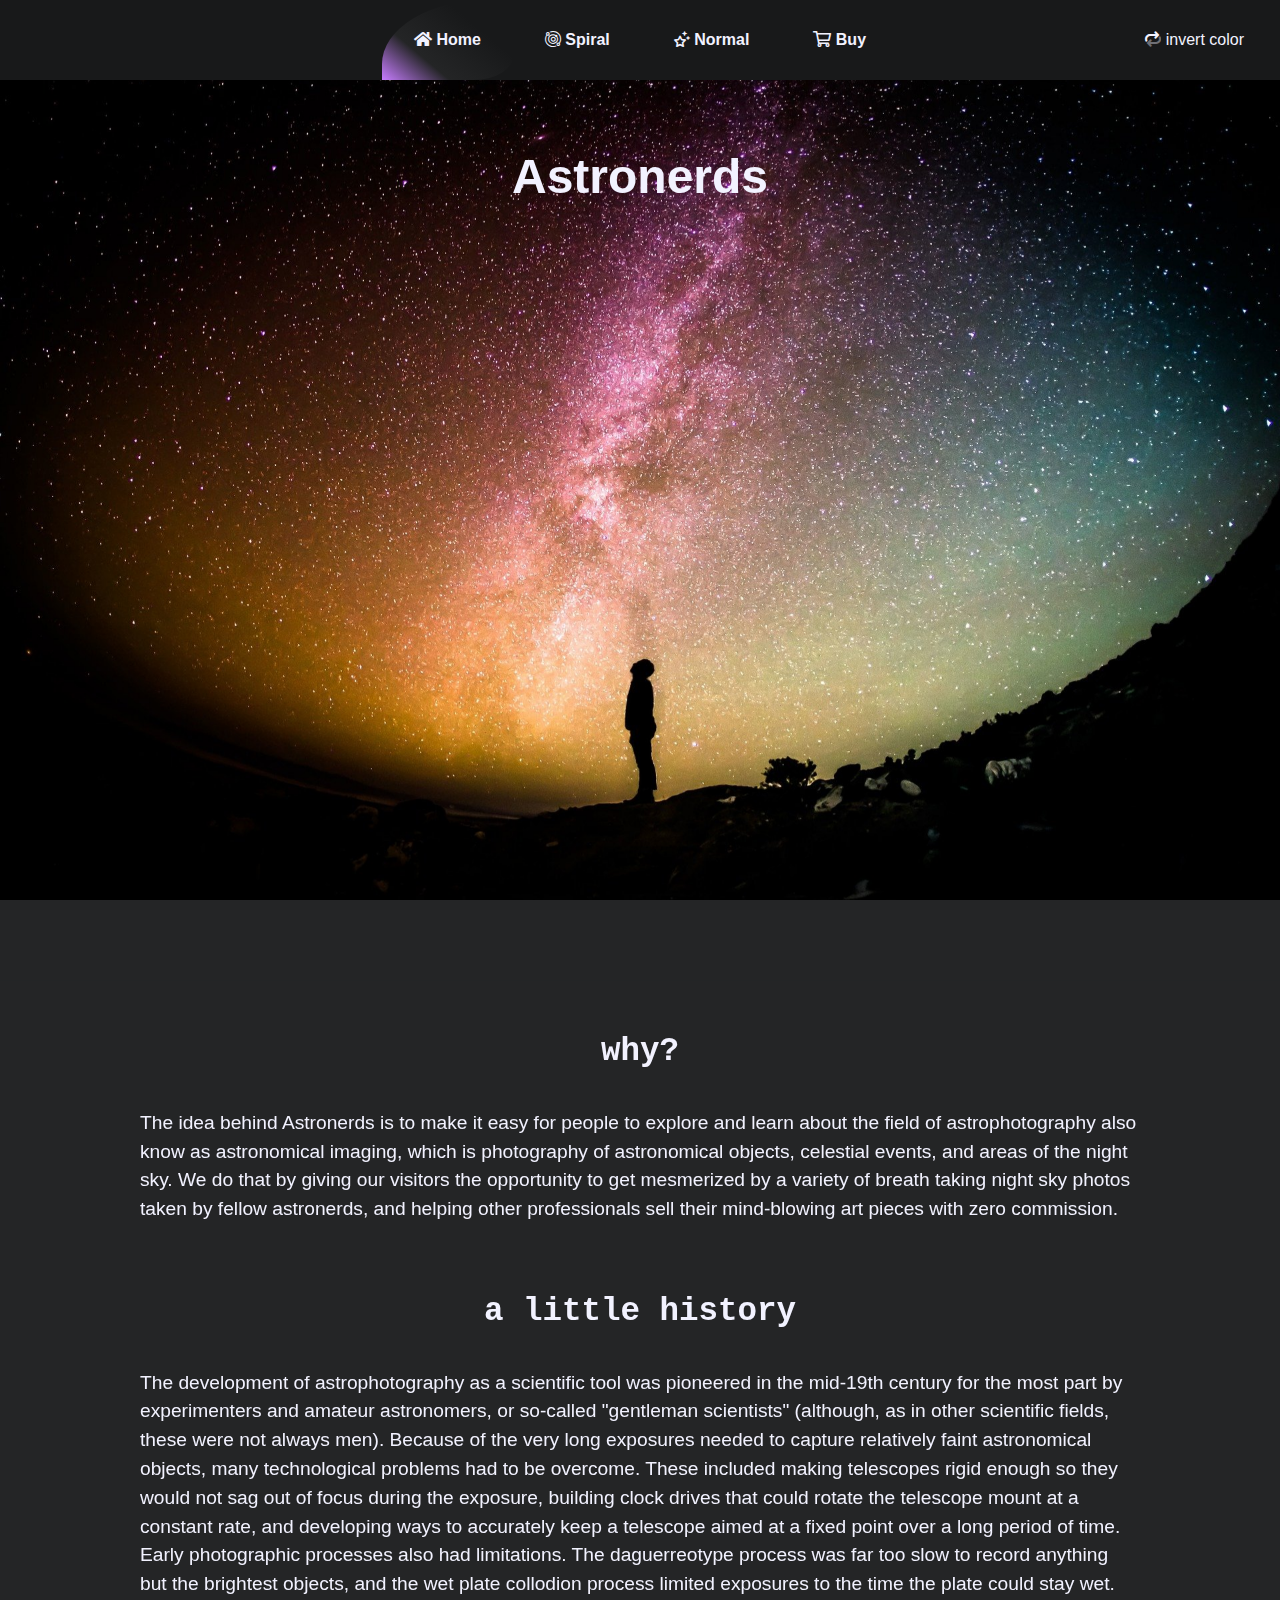
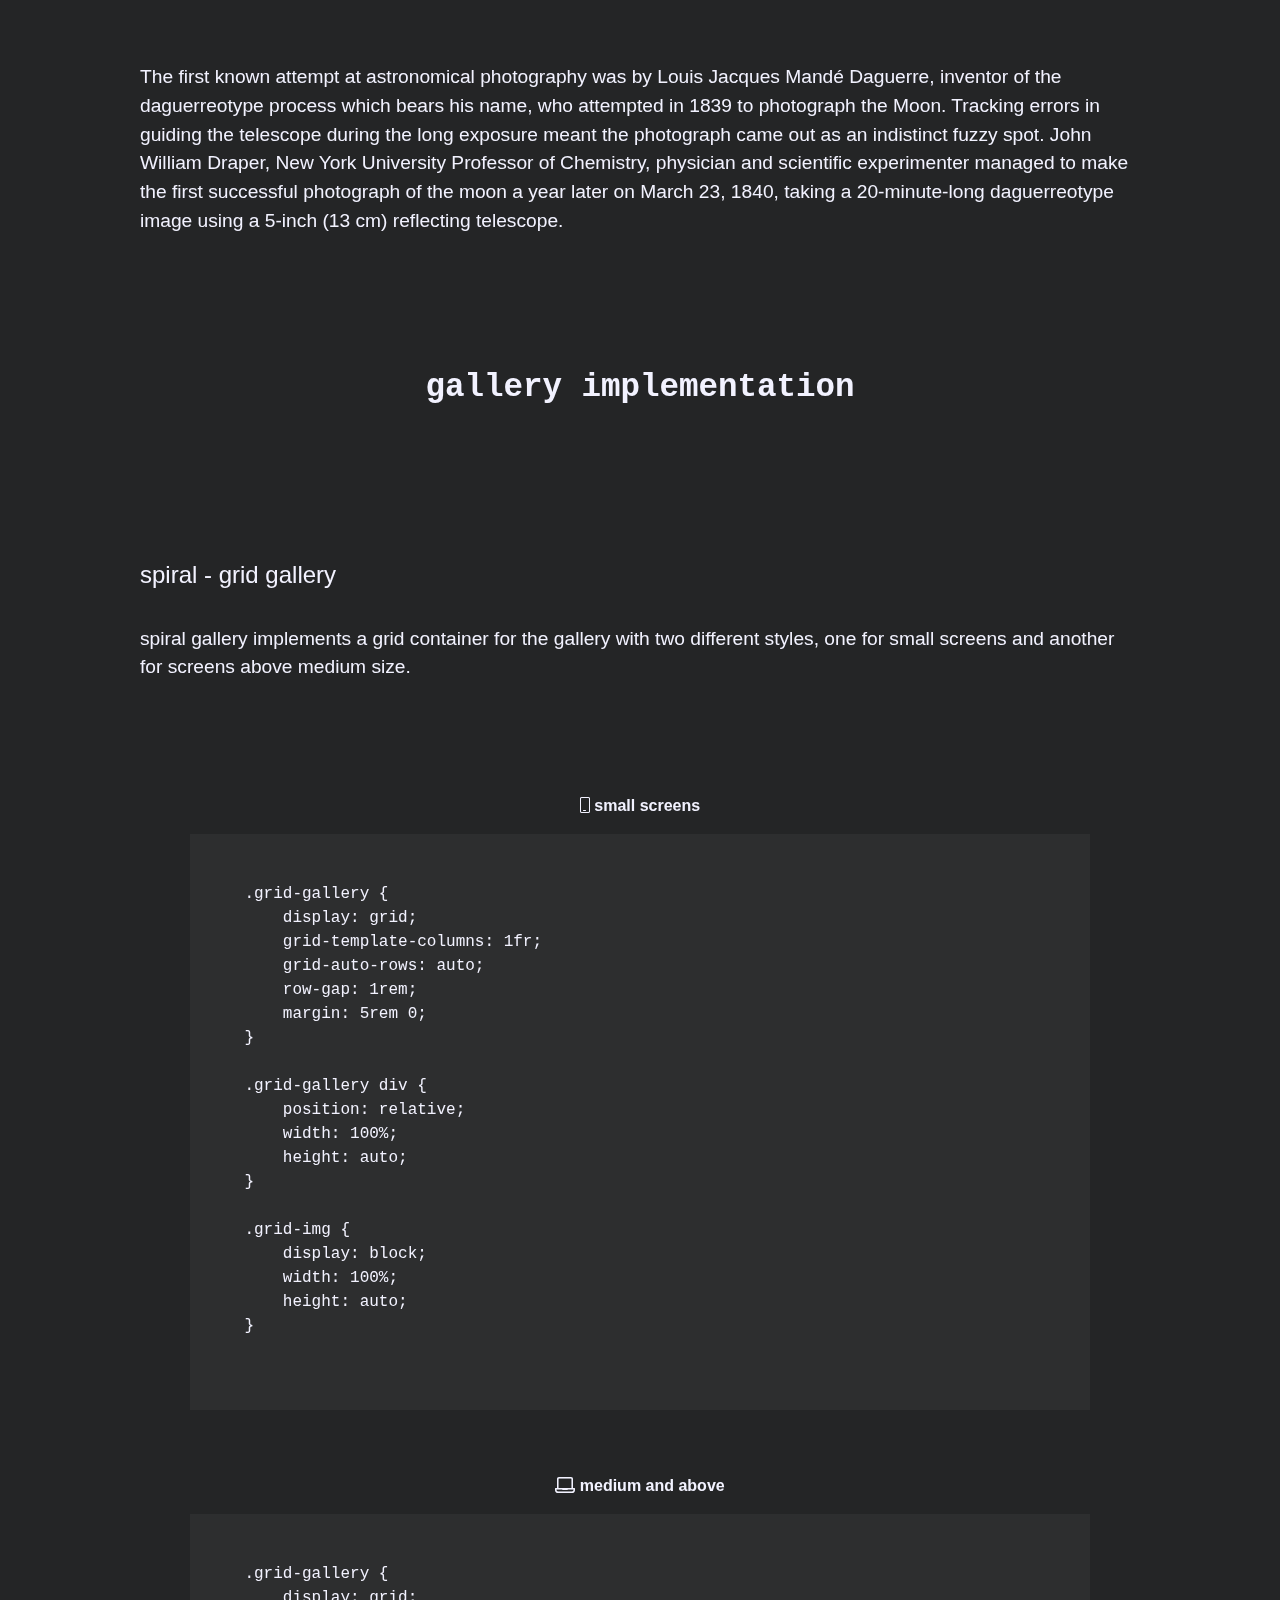
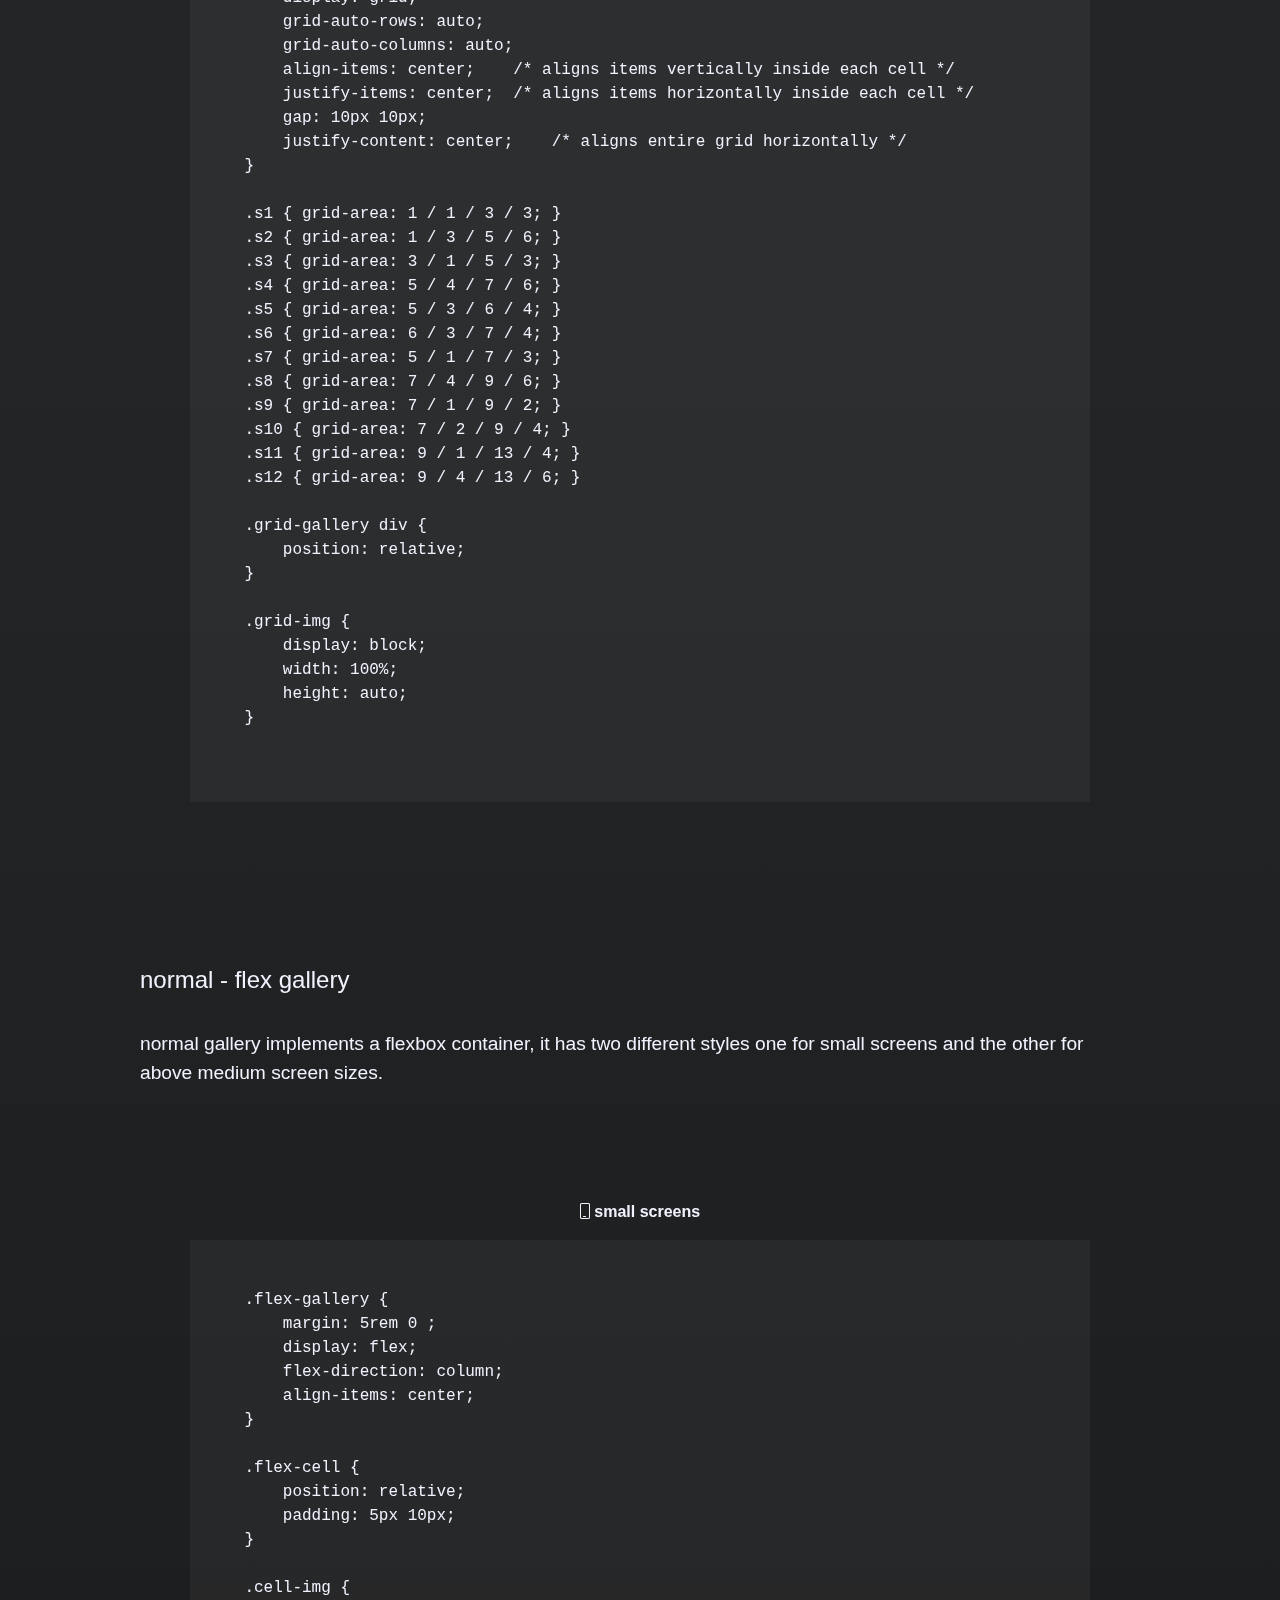
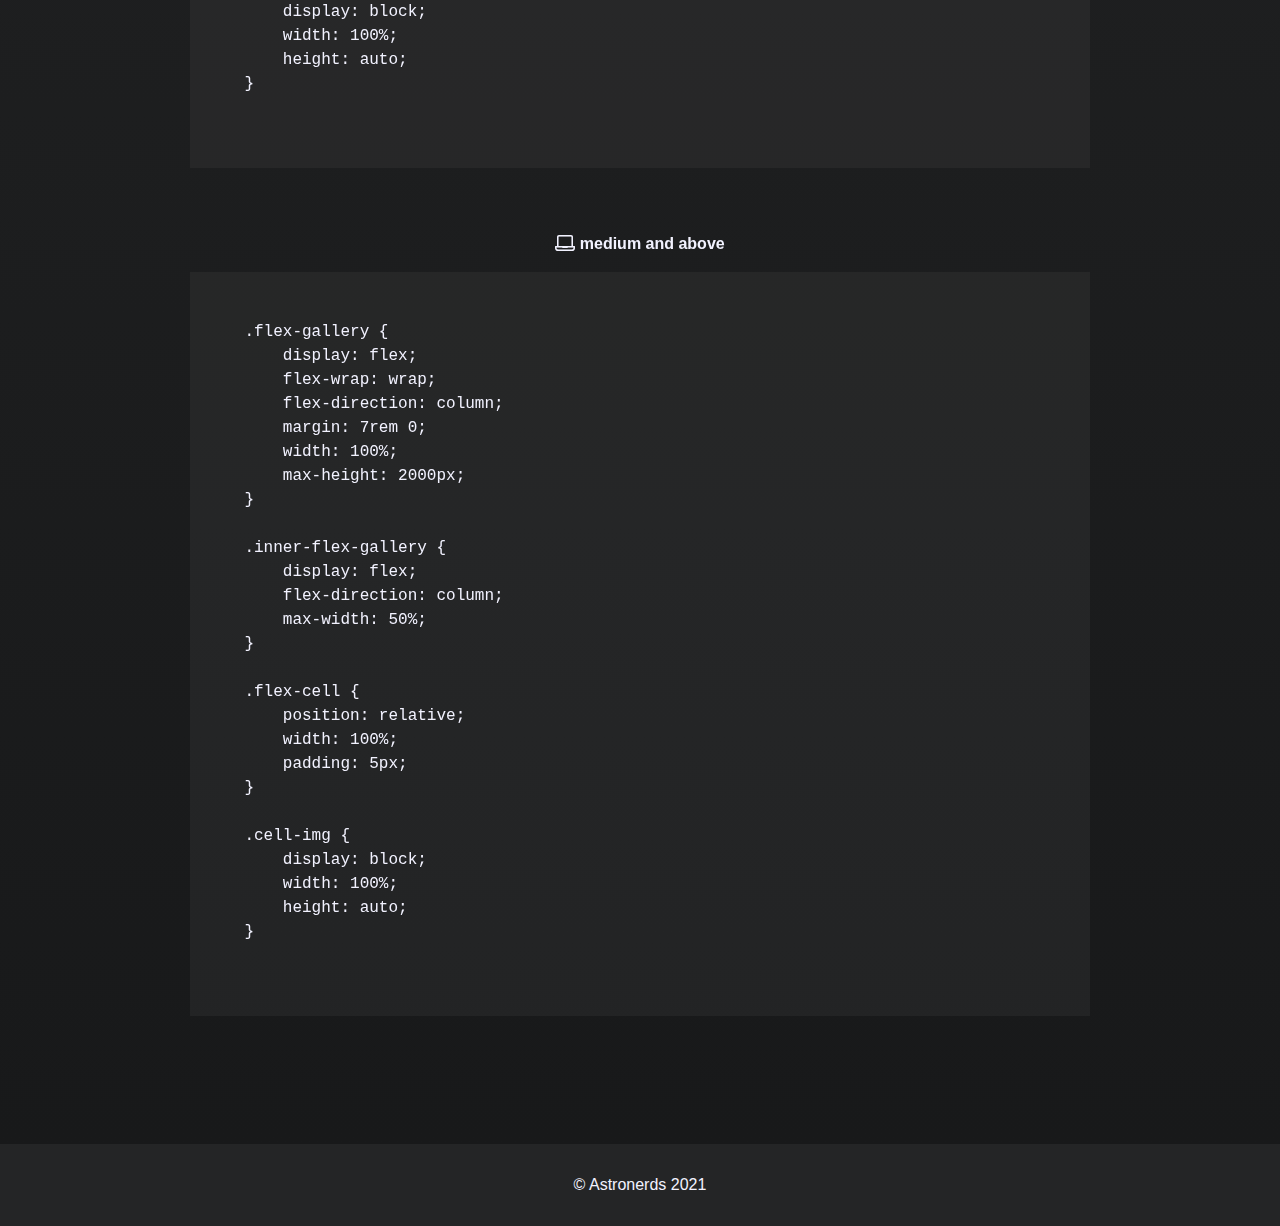
<file: index.html>
<!DOCTYPE html>
<html lang="en">
    <head>
        <meta charset="UTF-8" />
        <meta http-equiv="X-UA-Compatible" content="IE=edge" />
        <meta name="viewport" content="width=device-width, initial-scale=1.0" />

        <!-- <link href="https://pro.fontawesome.com/releases/v5.10.0/css/all.css" rel="stylesheet">  -->

        <title>Astronerds</title>
        <link rel="stylesheet" href="./css/main.css" />
        <link rel="stylesheet" href="./css/index.css" />
        <script src="./js/add-head-links.js"></script>
    </head>
    <body>
        <nav id="nav-menu"></nav>
        <header>
            <h1>Astronerds</h1>
        </header>


        <div id="bg-div" class="bg-div">
            <div class="bg-star-outer">
                <div class="bg-star"></div>
            </div>
            <div class="bg-quote">
                <p>the darker the night the brighter the stars</p>
            </div>
            <img
                class="bg-img"
                src="./images/normal/n2.jpg"
                alt="background night sky image"
                width="1280"
                height="853"
            />
        </div>


        <main>
            <div class="main-bg"></div>
            <section>
                <h2>why?</h2>
                <p>
                    The idea behind Astronerds is to make it easy for people to
                    explore and learn about the field of astrophotography also
                    know as astronomical imaging, which is photography of
                    astronomical objects, celestial events, and areas of the
                    night sky. We do that by giving our visitors the opportunity
                    to get mesmerized by a variety of breath taking night sky
                    photos taken by fellow astronerds, and helping other
                    professionals sell their mind-blowing art pieces with zero
                    commission.
                </p>
                <h2>a little history</h2>
                <p>
                    The development of astrophotography as a scientific tool was
                    pioneered in the mid-19th century for the most part by
                    experimenters and amateur astronomers, or so-called
                    "gentleman scientists" (although, as in other scientific
                    fields, these were not always men). Because of the very long
                    exposures needed to capture relatively faint astronomical
                    objects, many technological problems had to be overcome.
                    These included making telescopes rigid enough so they would
                    not sag out of focus during the exposure, building clock
                    drives that could rotate the telescope mount at a constant
                    rate, and developing ways to accurately keep a telescope
                    aimed at a fixed point over a long period of time. Early
                    photographic processes also had limitations. The
                    daguerreotype process was far too slow to record anything
                    but the brightest objects, and the wet plate collodion
                    process limited exposures to the time the plate could stay
                    wet.
                </p>
                <p>
                    The first known attempt at astronomical photography was by
                    Louis Jacques Mandé Daguerre, inventor of the daguerreotype
                    process which bears his name, who attempted in 1839 to
                    photograph the Moon. Tracking errors in guiding the
                    telescope during the long exposure meant the photograph came
                    out as an indistinct fuzzy spot. John William Draper, New
                    York University Professor of Chemistry, physician and
                    scientific experimenter managed to make the first successful
                    photograph of the moon a year later on March 23, 1840,
                    taking a 20-minute-long daguerreotype image using a 5-inch
                    (13 cm) reflecting telescope.
                </p>
            </section>

            <section class="gallery-desc">
                <h2>gallery implementation</h2>

                <section class="spiral-desc">
                    <h3>spiral - grid gallery</h3>
                    <p>
                        spiral gallery implements a grid container for the
                        gallery with two different styles, one for small screens
                        and another for screens above medium size.
                    </p>
                    <h4><i class="fal fa-mobile-android"></i> small screens</h4>
                    <code>
                        <pre>
    .grid-gallery {
        display: grid;
        grid-template-columns: 1fr;
        grid-auto-rows: auto;
        row-gap: 1rem;
        margin: 5rem 0;
    }

    .grid-gallery div {
        position: relative;
        width: 100%;
        height: auto;
    }
 
    .grid-img {
        display: block;
        width: 100%;
        height: auto;
    }
                        </pre>
                    </code>

                    <h4><i class="far fa-laptop"></i> medium and above</h4>
                    <code>
                        <pre>
    .grid-gallery {
        display: grid; 
        grid-auto-rows: auto;
        grid-auto-columns: auto;
        align-items: center;    /* aligns items vertically inside each cell */
        justify-items: center;  /* aligns items horizontally inside each cell */
        gap: 10px 10px; 
        justify-content: center;    /* aligns entire grid horizontally */
    }

    .s1 { grid-area: 1 / 1 / 3 / 3; }
    .s2 { grid-area: 1 / 3 / 5 / 6; }
    .s3 { grid-area: 3 / 1 / 5 / 3; }
    .s4 { grid-area: 5 / 4 / 7 / 6; }
    .s5 { grid-area: 5 / 3 / 6 / 4; }
    .s6 { grid-area: 6 / 3 / 7 / 4; }
    .s7 { grid-area: 5 / 1 / 7 / 3; }
    .s8 { grid-area: 7 / 4 / 9 / 6; }
    .s9 { grid-area: 7 / 1 / 9 / 2; }
    .s10 { grid-area: 7 / 2 / 9 / 4; }
    .s11 { grid-area: 9 / 1 / 13 / 4; }
    .s12 { grid-area: 9 / 4 / 13 / 6; }
    
    .grid-gallery div {
        position: relative;
    }

    .grid-img {
        display: block;
        width: 100%;
        height: auto;
    }
                        </pre>
                    </code>
                </section>

                <section class="normal-desc">
                    <h3>normal - flex gallery</h3>
                    <p>
                        normal gallery implements a flexbox container, it has
                        two different styles one for small screens and the other
                        for above medium screen sizes.
                    </p>
                    <h4><i class="fal fa-mobile-android"></i> small screens</h4>
                    <code>
                        <pre>
    .flex-gallery {
        margin: 5rem 0 ;
        display: flex;
        flex-direction: column;
        align-items: center;
    }

    .flex-cell {
        position: relative;
        padding: 5px 10px;
    }

    .cell-img {
        display: block;
        width: 100%;
        height: auto;
    }
                        </pre>
                    </code>

                    <h4><i class="far fa-laptop"></i> medium and above</h4>
                    <code>
                        <pre>
    .flex-gallery {
        display: flex;
        flex-wrap: wrap;
        flex-direction: column;
        margin: 7rem 0;
        width: 100%;
        max-height: 2000px;
    }

    .inner-flex-gallery {
        display: flex;
        flex-direction: column;
        max-width: 50%;
    }

    .flex-cell {
        position: relative;
        width: 100%;
        padding: 5px;
    }

    .cell-img {
        display: block;
        width: 100%;
        height: auto;
    }
                        </pre>
                    </code>

                    <p></p>
                </section>
            </section>
        </main>

        <footer>
            <p>&copy; Astronerds 2021</p>
        </footer>
    </body>
</html>
</file>
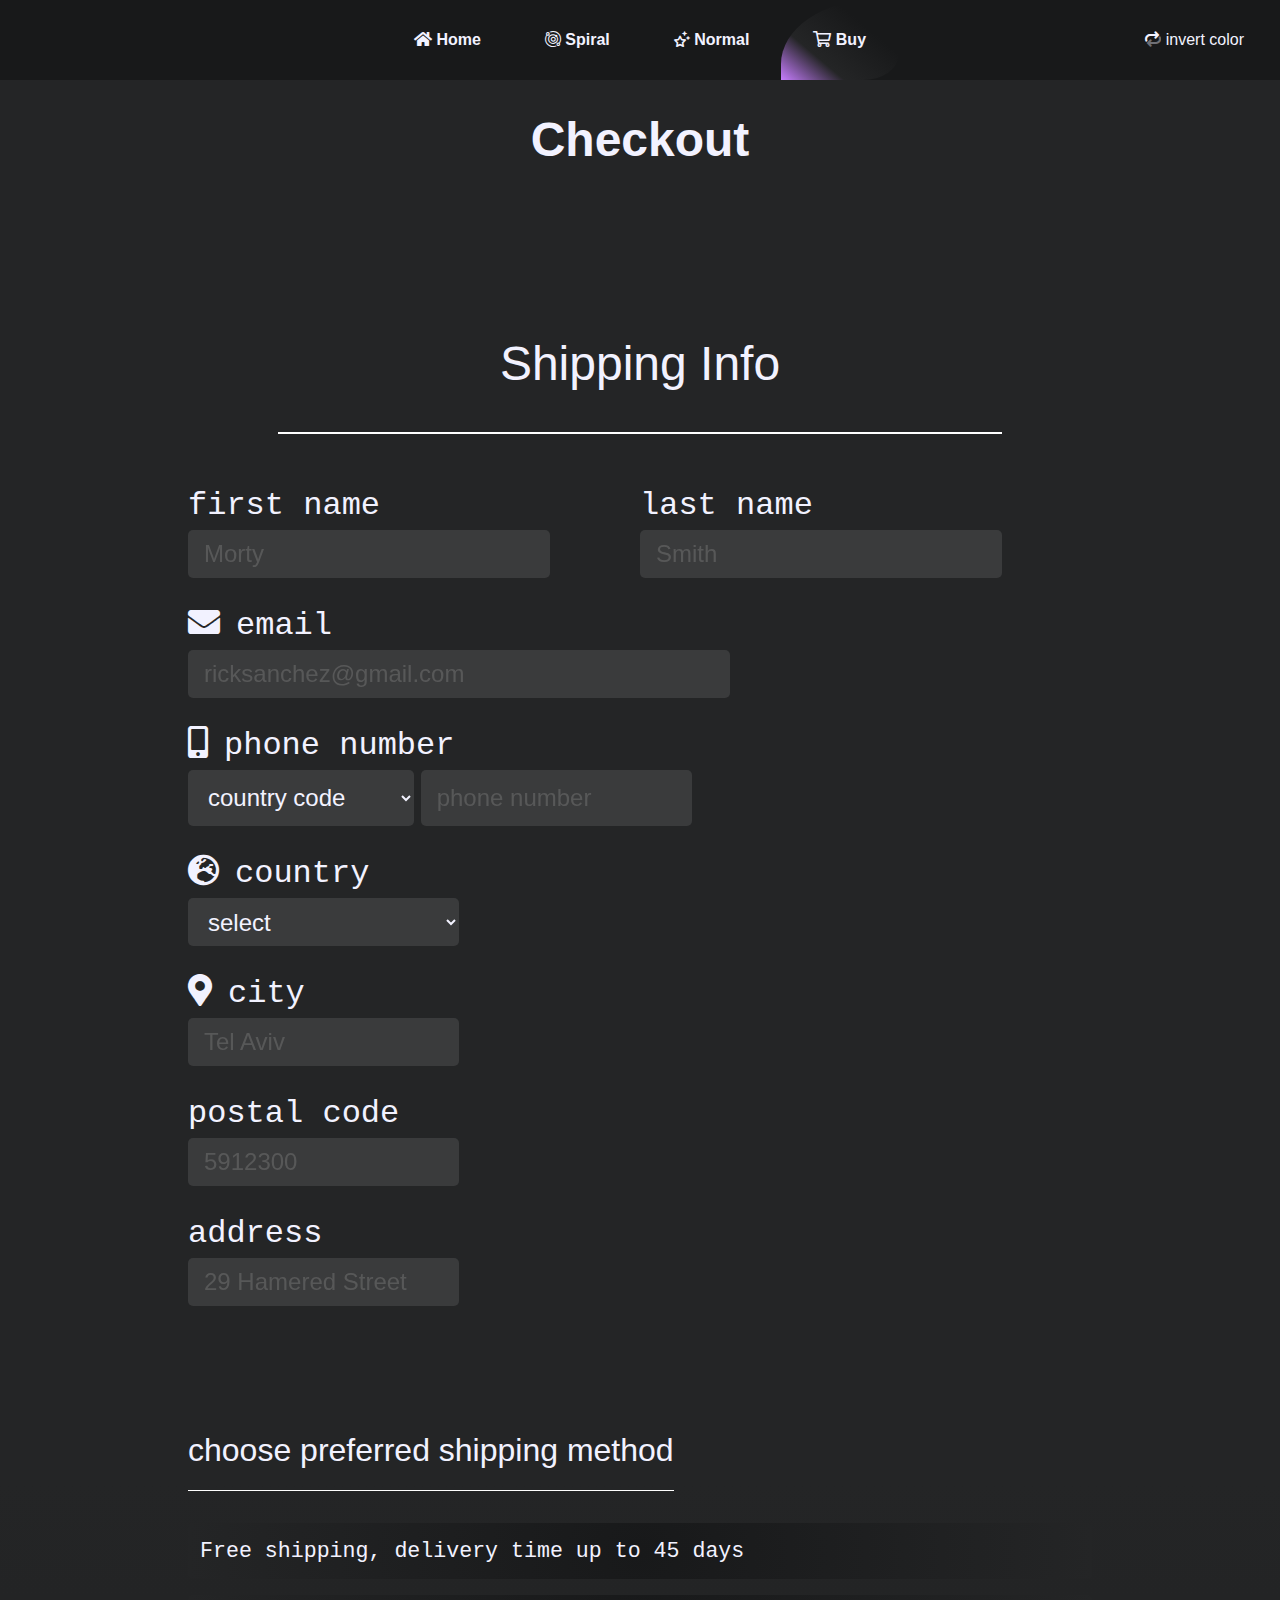
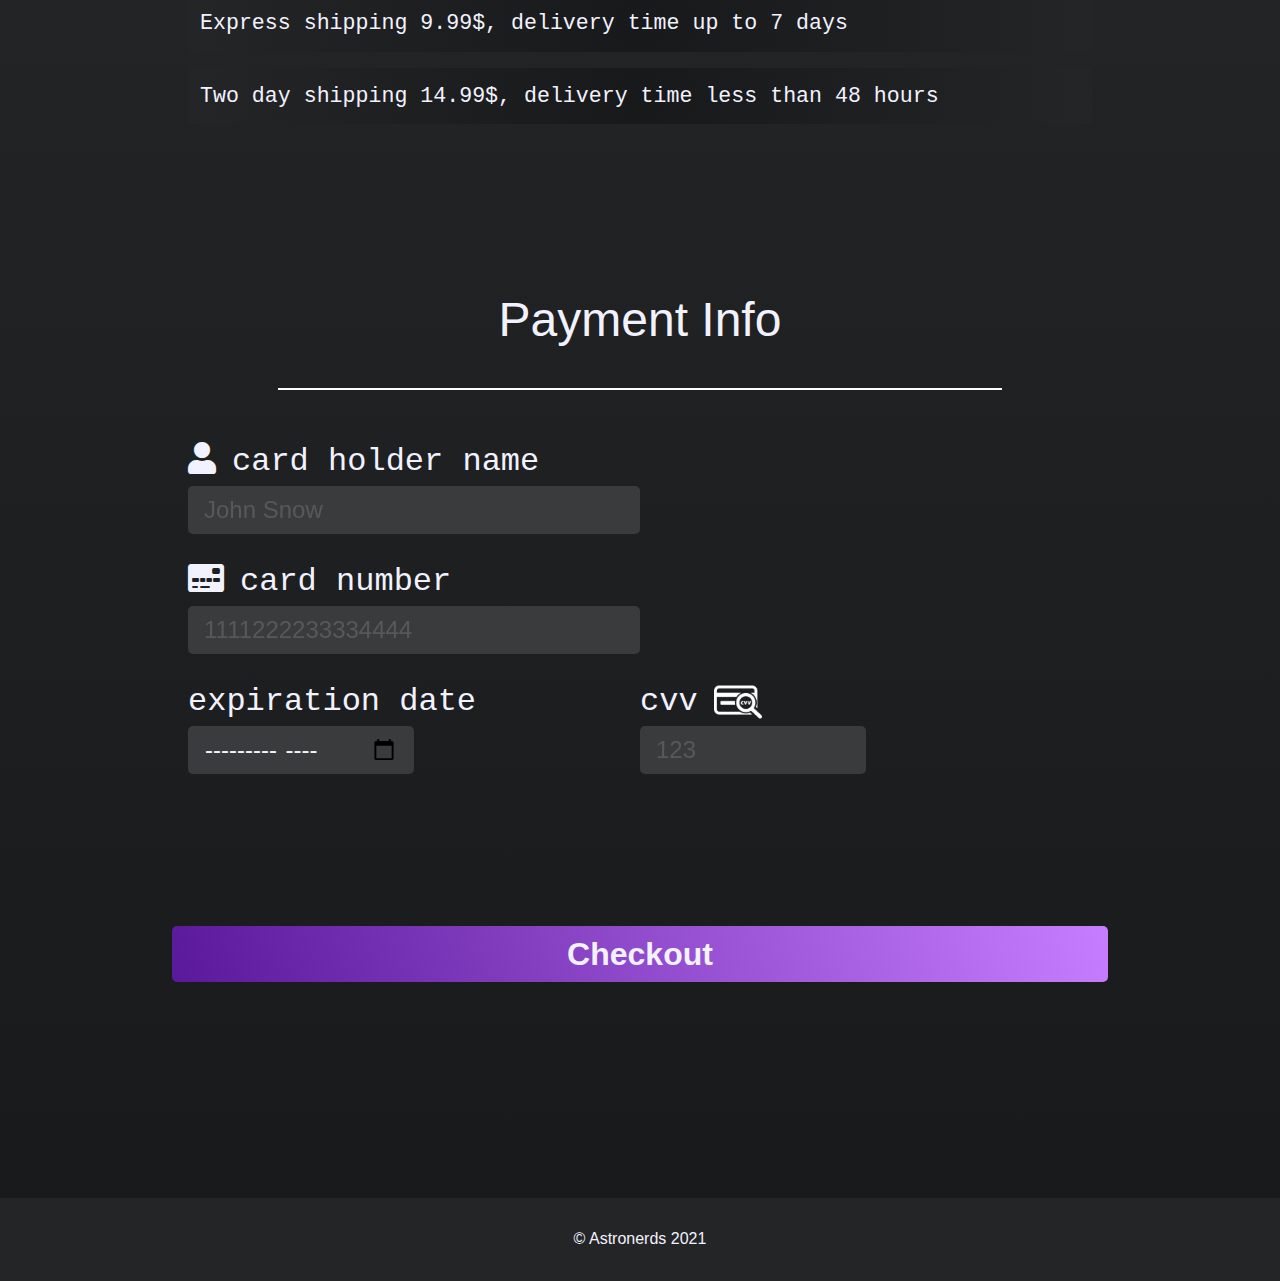
<file: buy.html>
<!DOCTYPE html>
<html lang="en">
    <head>
        <meta charset="UTF-8" />
        <meta http-equiv="X-UA-Compatible" content="IE=edge" />
        <meta
            name="viewport"
            content="width=device-width, initial-scale=1.0"
        />
        <link
            rel="icon"
            type="image/png"
            href="./images/favicon/galaxy-2.png"
        />

        <title>Astronerds</title>
        <link rel="stylesheet" href="./css/main.css" />
        <link rel="stylesheet" href="./css/buy.css" />
        <script src="./js/add-head-links.js"></script>
    </head>
    <body>
        <nav id="nav-menu"></nav>

        <header>
            <h1>Checkout</h1>
        </header>

        <main>
            <div class="form-section">
                <form
                    class="buy-form"
                    autocomplete="on"
                >
                    <fieldset class="shipping-info">
                      <legend>Shipping Info</legend>
                      <div class="fullname">
                          <div class="fname">
                              <label for="fname">first name</label>
                              <input
                                  type="text"
                                  name="fname"
                                  id="fname"
                                  placeholder="Morty"
                                  required
                              />
                          </div>
                      
                          <div class="lname">
                              <label for="lname">last name</label>
                              <input
                                  type="text"
                                  name="lname"
                                  id="lname"
                                  placeholder="Smith"
                                  required
                              />
                          </div>
                      </div>
                      
                      <div class="email">
                          <label for="email"><i class="fas fa-envelope"></i>email</label>
                          <input type="email" name="email" id="email" placeholder="ricksanchez@gmail.com" required />
                      </div>
                      
                      <div class="phone-number">
                          <label for="phone-number"><i class="fas fa-mobile-alt"></i>phone number </label>
                          <select name="country-code" id="country-code" aria-labelledby="phone-number">
                              <option value="" selected disabled>country code</option>
                              <option data-countryCode="GB" value="44">
                                  UK (+44)
                              </option>
                              <option data-countryCode="US" value="1">
                                  USA (+1)
                              </option>
                              <optgroup label="Other countries">
                                  <option data-countryCode="DZ" value="213">
                                      Algeria (+213)
                                  </option>
                                  <option data-countryCode="AD" value="376">
                                      Andorra (+376)
                                  </option>
                                  <option data-countryCode="AO" value="244">
                                      Angola (+244)
                                  </option>
                                  <option data-countryCode="AI" value="1264">
                                      Anguilla (+1264)
                                  </option>
                                  <option data-countryCode="AG" value="1268">
                                      Antigua &amp; Barbuda (+1268)
                                  </option>
                                  <option data-countryCode="AR" value="54">
                                      Argentina (+54)
                                  </option>
                                  <option data-countryCode="AM" value="374">
                                      Armenia (+374)
                                  </option>
                                  <option data-countryCode="AW" value="297">
                                      Aruba (+297)
                                  </option>
                                  <option data-countryCode="AU" value="61">
                                      Australia (+61)
                                  </option>
                                  <option data-countryCode="AT" value="43">
                                      Austria (+43)
                                  </option>
                                  <option data-countryCode="AZ" value="994">
                                      Azerbaijan (+994)
                                  </option>
                                  <option data-countryCode="BS" value="1242">
                                      Bahamas (+1242)
                                  </option>
                                  <option data-countryCode="BH" value="973">
                                      Bahrain (+973)
                                  </option>
                                  <option data-countryCode="BD" value="880">
                                      Bangladesh (+880)
                                  </option>
                                  <option data-countryCode="BB" value="1246">
                                      Barbados (+1246)
                                  </option>
                                  <option data-countryCode="BY" value="375">
                                      Belarus (+375)
                                  </option>
                                  <option data-countryCode="BE" value="32">
                                      Belgium (+32)
                                  </option>
                                  <option data-countryCode="BZ" value="501">
                                      Belize (+501)
                                  </option>
                                  <option data-countryCode="BJ" value="229">
                                      Benin (+229)
                                  </option>
                                  <option data-countryCode="BM" value="1441">
                                      Bermuda (+1441)
                                  </option>
                                  <option data-countryCode="BT" value="975">
                                      Bhutan (+975)
                                  </option>
                                  <option data-countryCode="BO" value="591">
                                      Bolivia (+591)
                                  </option>
                                  <option data-countryCode="BA" value="387">
                                      Bosnia Herzegovina (+387)
                                  </option>
                                  <option data-countryCode="BW" value="267">
                                      Botswana (+267)
                                  </option>
                                  <option data-countryCode="BR" value="55">
                                      Brazil (+55)
                                  </option>
                                  <option data-countryCode="BN" value="673">
                                      Brunei (+673)
                                  </option>
                                  <option data-countryCode="BG" value="359">
                                      Bulgaria (+359)
                                  </option>
                                  <option data-countryCode="BF" value="226">
                                      Burkina Faso (+226)
                                  </option>
                                  <option data-countryCode="BI" value="257">
                                      Burundi (+257)
                                  </option>
                                  <option data-countryCode="KH" value="855">
                                      Cambodia (+855)
                                  </option>
                                  <option data-countryCode="CM" value="237">
                                      Cameroon (+237)
                                  </option>
                                  <option data-countryCode="CA" value="1">
                                      Canada (+1)
                                  </option>
                                  <option data-countryCode="CV" value="238">
                                      Cape Verde Islands (+238)
                                  </option>
                                  <option data-countryCode="KY" value="1345">
                                      Cayman Islands (+1345)
                                  </option>
                                  <option data-countryCode="CF" value="236">
                                      Central African Republic (+236)
                                  </option>
                                  <option data-countryCode="CL" value="56">
                                      Chile (+56)
                                  </option>
                                  <option data-countryCode="CN" value="86">
                                      China (+86)
                                  </option>
                                  <option data-countryCode="CO" value="57">
                                      Colombia (+57)
                                  </option>
                                  <option data-countryCode="KM" value="269">
                                      Comoros (+269)
                                  </option>
                                  <option data-countryCode="CG" value="242">
                                      Congo (+242)
                                  </option>
                                  <option data-countryCode="CK" value="682">
                                      Cook Islands (+682)
                                  </option>
                                  <option data-countryCode="CR" value="506">
                                      Costa Rica (+506)
                                  </option>
                                  <option data-countryCode="HR" value="385">
                                      Croatia (+385)
                                  </option>
                                  <option data-countryCode="CU" value="53">
                                      Cuba (+53)
                                  </option>
                                  <option data-countryCode="CY" value="90392">
                                      Cyprus North (+90392)
                                  </option>
                                  <option data-countryCode="CY" value="357">
                                      Cyprus South (+357)
                                  </option>
                                  <option data-countryCode="CZ" value="42">
                                      Czech Republic (+42)
                                  </option>
                                  <option data-countryCode="DK" value="45">
                                      Denmark (+45)
                                  </option>
                                  <option data-countryCode="DJ" value="253">
                                      Djibouti (+253)
                                  </option>
                                  <option data-countryCode="DM" value="1809">
                                      Dominica (+1809)
                                  </option>
                                  <option data-countryCode="DO" value="1809">
                                      Dominican Republic (+1809)
                                  </option>
                                  <option data-countryCode="EC" value="593">
                                      Ecuador (+593)
                                  </option>
                                  <option data-countryCode="EG" value="20">
                                      Egypt (+20)
                                  </option>
                                  <option data-countryCode="SV" value="503">
                                      El Salvador (+503)
                                  </option>
                                  <option data-countryCode="GQ" value="240">
                                      Equatorial Guinea (+240)
                                  </option>
                                  <option data-countryCode="ER" value="291">
                                      Eritrea (+291)
                                  </option>
                                  <option data-countryCode="EE" value="372">
                                      Estonia (+372)
                                  </option>
                                  <option data-countryCode="ET" value="251">
                                      Ethiopia (+251)
                                  </option>
                                  <option data-countryCode="FK" value="500">
                                      Falkland Islands (+500)
                                  </option>
                                  <option data-countryCode="FO" value="298">
                                      Faroe Islands (+298)
                                  </option>
                                  <option data-countryCode="FJ" value="679">
                                      Fiji (+679)
                                  </option>
                                  <option data-countryCode="FI" value="358">
                                      Finland (+358)
                                  </option>
                                  <option data-countryCode="FR" value="33">
                                      France (+33)
                                  </option>
                                  <option data-countryCode="GF" value="594">
                                      French Guiana (+594)
                                  </option>
                                  <option data-countryCode="PF" value="689">
                                      French Polynesia (+689)
                                  </option>
                                  <option data-countryCode="GA" value="241">
                                      Gabon (+241)
                                  </option>
                                  <option data-countryCode="GM" value="220">
                                      Gambia (+220)
                                  </option>
                                  <option data-countryCode="GE" value="7880">
                                      Georgia (+7880)
                                  </option>
                                  <option data-countryCode="DE" value="49">
                                      Germany (+49)
                                  </option>
                                  <option data-countryCode="GH" value="233">
                                      Ghana (+233)
                                  </option>
                                  <option data-countryCode="GI" value="350">
                                      Gibraltar (+350)
                                  </option>
                                  <option data-countryCode="GR" value="30">
                                      Greece (+30)
                                  </option>
                                  <option data-countryCode="GL" value="299">
                                      Greenland (+299)
                                  </option>
                                  <option data-countryCode="GD" value="1473">
                                      Grenada (+1473)
                                  </option>
                                  <option data-countryCode="GP" value="590">
                                      Guadeloupe (+590)
                                  </option>
                                  <option data-countryCode="GU" value="671">
                                      Guam (+671)
                                  </option>
                                  <option data-countryCode="GT" value="502">
                                      Guatemala (+502)
                                  </option>
                                  <option data-countryCode="GN" value="224">
                                      Guinea (+224)
                                  </option>
                                  <option data-countryCode="GW" value="245">
                                      Guinea - Bissau (+245)
                                  </option>
                                  <option data-countryCode="GY" value="592">
                                      Guyana (+592)
                                  </option>
                                  <option data-countryCode="HT" value="509">
                                      Haiti (+509)
                                  </option>
                                  <option data-countryCode="HN" value="504">
                                      Honduras (+504)
                                  </option>
                                  <option data-countryCode="HK" value="852">
                                      Hong Kong (+852)
                                  </option>
                                  <option data-countryCode="HU" value="36">
                                      Hungary (+36)
                                  </option>
                                  <option data-countryCode="IS" value="354">
                                      Iceland (+354)
                                  </option>
                                  <option data-countryCode="IN" value="91">
                                      India (+91)
                                  </option>
                                  <option data-countryCode="ID" value="62">
                                      Indonesia (+62)
                                  </option>
                                  <option data-countryCode="IR" value="98">
                                      Iran (+98)
                                  </option>
                                  <option data-countryCode="IQ" value="964">
                                      Iraq (+964)
                                  </option>
                                  <option data-countryCode="IE" value="353">
                                      Ireland (+353)
                                  </option>
                                  <option data-countryCode="IL" value="972">
                                      Israel (+972)
                                  </option>
                                  <option data-countryCode="IT" value="39">
                                      Italy (+39)
                                  </option>
                                  <option data-countryCode="JM" value="1876">
                                      Jamaica (+1876)
                                  </option>
                                  <option data-countryCode="JP" value="81">
                                      Japan (+81)
                                  </option>
                                  <option data-countryCode="JO" value="962">
                                      Jordan (+962)
                                  </option>
                                  <option data-countryCode="KZ" value="7">
                                      Kazakhstan (+7)
                                  </option>
                                  <option data-countryCode="KE" value="254">
                                      Kenya (+254)
                                  </option>
                                  <option data-countryCode="KI" value="686">
                                      Kiribati (+686)
                                  </option>
                                  <option data-countryCode="KP" value="850">
                                      Korea North (+850)
                                  </option>
                                  <option data-countryCode="KR" value="82">
                                      Korea South (+82)
                                  </option>
                                  <option data-countryCode="KW" value="965">
                                      Kuwait (+965)
                                  </option>
                                  <option data-countryCode="KG" value="996">
                                      Kyrgyzstan (+996)
                                  </option>
                                  <option data-countryCode="LA" value="856">
                                      Laos (+856)
                                  </option>
                                  <option data-countryCode="LV" value="371">
                                      Latvia (+371)
                                  </option>
                                  <option data-countryCode="LB" value="961">
                                      Lebanon (+961)
                                  </option>
                                  <option data-countryCode="LS" value="266">
                                      Lesotho (+266)
                                  </option>
                                  <option data-countryCode="LR" value="231">
                                      Liberia (+231)
                                  </option>
                                  <option data-countryCode="LY" value="218">
                                      Libya (+218)
                                  </option>
                                  <option data-countryCode="LI" value="417">
                                      Liechtenstein (+417)
                                  </option>
                                  <option data-countryCode="LT" value="370">
                                      Lithuania (+370)
                                  </option>
                                  <option data-countryCode="LU" value="352">
                                      Luxembourg (+352)
                                  </option>
                                  <option data-countryCode="MO" value="853">
                                      Macao (+853)
                                  </option>
                                  <option data-countryCode="MK" value="389">
                                      Macedonia (+389)
                                  </option>
                                  <option data-countryCode="MG" value="261">
                                      Madagascar (+261)
                                  </option>
                                  <option data-countryCode="MW" value="265">
                                      Malawi (+265)
                                  </option>
                                  <option data-countryCode="MY" value="60">
                                      Malaysia (+60)
                                  </option>
                                  <option data-countryCode="MV" value="960">
                                      Maldives (+960)
                                  </option>
                                  <option data-countryCode="ML" value="223">
                                      Mali (+223)
                                  </option>
                                  <option data-countryCode="MT" value="356">
                                      Malta (+356)
                                  </option>
                                  <option data-countryCode="MH" value="692">
                                      Marshall Islands (+692)
                                  </option>
                                  <option data-countryCode="MQ" value="596">
                                      Martinique (+596)
                                  </option>
                                  <option data-countryCode="MR" value="222">
                                      Mauritania (+222)
                                  </option>
                                  <option data-countryCode="YT" value="269">
                                      Mayotte (+269)
                                  </option>
                                  <option data-countryCode="MX" value="52">
                                      Mexico (+52)
                                  </option>
                                  <option data-countryCode="FM" value="691">
                                      Micronesia (+691)
                                  </option>
                                  <option data-countryCode="MD" value="373">
                                      Moldova (+373)
                                  </option>
                                  <option data-countryCode="MC" value="377">
                                      Monaco (+377)
                                  </option>
                                  <option data-countryCode="MN" value="976">
                                      Mongolia (+976)
                                  </option>
                                  <option data-countryCode="MS" value="1664">
                                      Montserrat (+1664)
                                  </option>
                                  <option data-countryCode="MA" value="212">
                                      Morocco (+212)
                                  </option>
                                  <option data-countryCode="MZ" value="258">
                                      Mozambique (+258)
                                  </option>
                                  <option data-countryCode="MN" value="95">
                                      Myanmar (+95)
                                  </option>
                                  <option data-countryCode="NA" value="264">
                                      Namibia (+264)
                                  </option>
                                  <option data-countryCode="NR" value="674">
                                      Nauru (+674)
                                  </option>
                                  <option data-countryCode="NP" value="977">
                                      Nepal (+977)
                                  </option>
                                  <option data-countryCode="NL" value="31">
                                      Netherlands (+31)
                                  </option>
                                  <option data-countryCode="NC" value="687">
                                      New Caledonia (+687)
                                  </option>
                                  <option data-countryCode="NZ" value="64">
                                      New Zealand (+64)
                                  </option>
                                  <option data-countryCode="NI" value="505">
                                      Nicaragua (+505)
                                  </option>
                                  <option data-countryCode="NE" value="227">
                                      Niger (+227)
                                  </option>
                                  <option data-countryCode="NG" value="234">
                                      Nigeria (+234)
                                  </option>
                                  <option data-countryCode="NU" value="683">
                                      Niue (+683)
                                  </option>
                                  <option data-countryCode="NF" value="672">
                                      Norfolk Islands (+672)
                                  </option>
                                  <option data-countryCode="NP" value="670">
                                      Northern Marianas (+670)
                                  </option>
                                  <option data-countryCode="NO" value="47">
                                      Norway (+47)
                                  </option>
                                  <option data-countryCode="OM" value="968">
                                      Oman (+968)
                                  </option>
                                  <option data-countryCode="PW" value="680">
                                      Palau (+680)
                                  </option>
                                  <option data-countryCode="PA" value="507">
                                      Panama (+507)
                                  </option>
                                  <option data-countryCode="PG" value="675">
                                      Papua New Guinea (+675)
                                  </option>
                                  <option data-countryCode="PY" value="595">
                                      Paraguay (+595)
                                  </option>
                                  <option data-countryCode="PE" value="51">
                                      Peru (+51)
                                  </option>
                                  <option data-countryCode="PH" value="63">
                                      Philippines (+63)
                                  </option>
                                  <option data-countryCode="PL" value="48">
                                      Poland (+48)
                                  </option>
                                  <option data-countryCode="PT" value="351">
                                      Portugal (+351)
                                  </option>
                                  <option data-countryCode="PR" value="1787">
                                      Puerto Rico (+1787)
                                  </option>
                                  <option data-countryCode="QA" value="974">
                                      Qatar (+974)
                                  </option>
                                  <option data-countryCode="RE" value="262">
                                      Reunion (+262)
                                  </option>
                                  <option data-countryCode="RO" value="40">
                                      Romania (+40)
                                  </option>
                                  <option data-countryCode="RU" value="7">
                                      Russia (+7)
                                  </option>
                                  <option data-countryCode="RW" value="250">
                                      Rwanda (+250)
                                  </option>
                                  <option data-countryCode="SM" value="378">
                                      San Marino (+378)
                                  </option>
                                  <option data-countryCode="ST" value="239">
                                      Sao Tome &amp; Principe (+239)
                                  </option>
                                  <option data-countryCode="SA" value="966">
                                      Saudi Arabia (+966)
                                  </option>
                                  <option data-countryCode="SN" value="221">
                                      Senegal (+221)
                                  </option>
                                  <option data-countryCode="CS" value="381">
                                      Serbia (+381)
                                  </option>
                                  <option data-countryCode="SC" value="248">
                                      Seychelles (+248)
                                  </option>
                                  <option data-countryCode="SL" value="232">
                                      Sierra Leone (+232)
                                  </option>
                                  <option data-countryCode="SG" value="65">
                                      Singapore (+65)
                                  </option>
                                  <option data-countryCode="SK" value="421">
                                      Slovak Republic (+421)
                                  </option>
                                  <option data-countryCode="SI" value="386">
                                      Slovenia (+386)
                                  </option>
                                  <option data-countryCode="SB" value="677">
                                      Solomon Islands (+677)
                                  </option>
                                  <option data-countryCode="SO" value="252">
                                      Somalia (+252)
                                  </option>
                                  <option data-countryCode="ZA" value="27">
                                      South Africa (+27)
                                  </option>
                                  <option data-countryCode="ES" value="34">
                                      Spain (+34)
                                  </option>
                                  <option data-countryCode="LK" value="94">
                                      Sri Lanka (+94)
                                  </option>
                                  <option data-countryCode="SH" value="290">
                                      St. Helena (+290)
                                  </option>
                                  <option data-countryCode="KN" value="1869">
                                      St. Kitts (+1869)
                                  </option>
                                  <option data-countryCode="SC" value="1758">
                                      St. Lucia (+1758)
                                  </option>
                                  <option data-countryCode="SD" value="249">
                                      Sudan (+249)
                                  </option>
                                  <option data-countryCode="SR" value="597">
                                      Suriname (+597)
                                  </option>
                                  <option data-countryCode="SZ" value="268">
                                      Swaziland (+268)
                                  </option>
                                  <option data-countryCode="SE" value="46">
                                      Sweden (+46)
                                  </option>
                                  <option data-countryCode="CH" value="41">
                                      Switzerland (+41)
                                  </option>
                                  <option data-countryCode="SI" value="963">
                                      Syria (+963)
                                  </option>
                                  <option data-countryCode="TW" value="886">
                                      Taiwan (+886)
                                  </option>
                                  <option data-countryCode="TJ" value="7">
                                      Tajikstan (+7)
                                  </option>
                                  <option data-countryCode="TH" value="66">
                                      Thailand (+66)
                                  </option>
                                  <option data-countryCode="TG" value="228">
                                      Togo (+228)
                                  </option>
                                  <option data-countryCode="TO" value="676">
                                      Tonga (+676)
                                  </option>
                                  <option data-countryCode="TT" value="1868">
                                      Trinidad &amp; Tobago (+1868)
                                  </option>
                                  <option data-countryCode="TN" value="216">
                                      Tunisia (+216)
                                  </option>
                                  <option data-countryCode="TR" value="90">
                                      Turkey (+90)
                                  </option>
                                  <option data-countryCode="TM" value="7">
                                      Turkmenistan (+7)
                                  </option>
                                  <option data-countryCode="TM" value="993">
                                      Turkmenistan (+993)
                                  </option>
                                  <option data-countryCode="TC" value="1649">
                                      Turks &amp; Caicos Islands (+1649)
                                  </option>
                                  <option data-countryCode="TV" value="688">
                                      Tuvalu (+688)
                                  </option>
                                  <option data-countryCode="UG" value="256">
                                      Uganda (+256)
                                  </option>
                                  <!-- <option data-countryCode="GB" value="44">UK (+44)</option> -->
                                  <option data-countryCode="UA" value="380">
                                      Ukraine (+380)
                                  </option>
                                  <option data-countryCode="AE" value="971">
                                      United Arab Emirates (+971)
                                  </option>
                                  <option data-countryCode="UY" value="598">
                                      Uruguay (+598)
                                  </option>
                                  <!-- <option data-countryCode="US" value="1">USA (+1)</option> -->
                                  <option data-countryCode="UZ" value="7">
                                      Uzbekistan (+7)
                                  </option>
                                  <option data-countryCode="VU" value="678">
                                      Vanuatu (+678)
                                  </option>
                                  <option data-countryCode="VA" value="379">
                                      Vatican City (+379)
                                  </option>
                                  <option data-countryCode="VE" value="58">
                                      Venezuela (+58)
                                  </option>
                                  <option data-countryCode="VN" value="84">
                                      Vietnam (+84)
                                  </option>
                                  <option data-countryCode="VG" value="84">
                                      Virgin Islands - British (+1284)
                                  </option>
                                  <option data-countryCode="VI" value="84">
                                      Virgin Islands - US (+1340)
                                  </option>
                                  <option data-countryCode="WF" value="681">
                                      Wallis &amp; Futuna (+681)
                                  </option>
                                  <option data-countryCode="YE" value="969">
                                      Yemen (North)(+969)
                                  </option>
                                  <option data-countryCode="YE" value="967">
                                      Yemen (South)(+967)
                                  </option>
                                  <option data-countryCode="ZM" value="260">
                                      Zambia (+260)
                                  </option>
                                  <option data-countryCode="ZW" value="263">
                                      Zimbabwe (+263)
                                  </option>
                              </optgroup>
                          </select>
                          <input type="tel" name="phone-number" id="phone-number" aria-labelledby="phone-number" placeholder="phone number">
                      </div>
                      
                      <div class="country">
                          <label for="country"><i class="fas fa-globe-europe"></i>country</label>
                          <select name="country" id="country" required>
                              <option value="" selected disabled>select</option>
                              <option value="United States">United States</option>
                              <option value="United Kingdom">
                                  United Kingdom
                              </option>
                              <option value="Afghanistan">Afghanistan</option>
                              <option value="Albania">Albania</option>
                              <option value="Algeria">Algeria</option>
                              <option value="American Samoa">
                                  American Samoa
                              </option>
                              <option value="Andorra">Andorra</option>
                              <option value="Angola">Angola</option>
                              <option value="Anguilla">Anguilla</option>
                              <option value="Antarctica">Antarctica</option>
                              <option value="Antigua and Barbuda">
                                  Antigua and Barbuda
                              </option>
                              <option value="Argentina">Argentina</option>
                              <option value="Armenia">Armenia</option>
                              <option value="Aruba">Aruba</option>
                              <option value="Australia">Australia</option>
                              <option value="Austria">Austria</option>
                              <option value="Azerbaijan">Azerbaijan</option>
                              <option value="Bahamas">Bahamas</option>
                              <option value="Bahrain">Bahrain</option>
                              <option value="Bangladesh">Bangladesh</option>
                              <option value="Barbados">Barbados</option>
                              <option value="Belarus">Belarus</option>
                              <option value="Belgium">Belgium</option>
                              <option value="Belize">Belize</option>
                              <option value="Benin">Benin</option>
                              <option value="Bermuda">Bermuda</option>
                              <option value="Bhutan">Bhutan</option>
                              <option value="Bolivia">Bolivia</option>
                              <option value="Bosnia and Herzegovina">
                                  Bosnia and Herzegovina
                              </option>
                              <option value="Botswana">Botswana</option>
                              <option value="Bouvet Island">Bouvet Island</option>
                              <option value="Brazil">Brazil</option>
                              <option value="British Indian Ocean Territory">
                                  British Indian Ocean Territory
                              </option>
                              <option value="Brunei Darussalam">
                                  Brunei Darussalam
                              </option>
                              <option value="Bulgaria">Bulgaria</option>
                              <option value="Burkina Faso">Burkina Faso</option>
                              <option value="Burundi">Burundi</option>
                              <option value="Cambodia">Cambodia</option>
                              <option value="Cameroon">Cameroon</option>
                              <option value="Canada">Canada</option>
                              <option value="Cape Verde">Cape Verde</option>
                              <option value="Cayman Islands">
                                  Cayman Islands
                              </option>
                              <option value="Central African Republic">
                                  Central African Republic
                              </option>
                              <option value="Chad">Chad</option>
                              <option value="Chile">Chile</option>
                              <option value="China">China</option>
                              <option value="Christmas Island">
                                  Christmas Island
                              </option>
                              <option value="Cocos (Keeling) Islands">
                                  Cocos (Keeling) Islands
                              </option>
                              <option value="Colombia">Colombia</option>
                              <option value="Comoros">Comoros</option>
                              <option value="Congo">Congo</option>
                              <option
                                  value="Congo, The Democratic Republic of The"
                              >
                                  Congo, The Democratic Republic of The
                              </option>
                              <option value="Cook Islands">Cook Islands</option>
                              <option value="Costa Rica">Costa Rica</option>
                              <option value="Cote D'ivoire">Cote D'ivoire</option>
                              <option value="Croatia">Croatia</option>
                              <option value="Cuba">Cuba</option>
                              <option value="Cyprus">Cyprus</option>
                              <option value="Czech Republic">
                                  Czech Republic
                              </option>
                              <option value="Denmark">Denmark</option>
                              <option value="Djibouti">Djibouti</option>
                              <option value="Dominica">Dominica</option>
                              <option value="Dominican Republic">
                                  Dominican Republic
                              </option>
                              <option value="Ecuador">Ecuador</option>
                              <option value="Egypt">Egypt</option>
                              <option value="El Salvador">El Salvador</option>
                              <option value="Equatorial Guinea">
                                  Equatorial Guinea
                              </option>
                              <option value="Eritrea">Eritrea</option>
                              <option value="Estonia">Estonia</option>
                              <option value="Ethiopia">Ethiopia</option>
                              <option value="Falkland Islands (Malvinas)">
                                  Falkland Islands (Malvinas)
                              </option>
                              <option value="Faroe Islands">Faroe Islands</option>
                              <option value="Fiji">Fiji</option>
                              <option value="Finland">Finland</option>
                              <option value="France">France</option>
                              <option value="French Guiana">French Guiana</option>
                              <option value="French Polynesia">
                                  French Polynesia
                              </option>
                              <option value="French Southern Territories">
                                  French Southern Territories
                              </option>
                              <option value="Gabon">Gabon</option>
                              <option value="Gambia">Gambia</option>
                              <option value="Georgia">Georgia</option>
                              <option value="Germany">Germany</option>
                              <option value="Ghana">Ghana</option>
                              <option value="Gibraltar">Gibraltar</option>
                              <option value="Greece">Greece</option>
                              <option value="Greenland">Greenland</option>
                              <option value="Grenada">Grenada</option>
                              <option value="Guadeloupe">Guadeloupe</option>
                              <option value="Guam">Guam</option>
                              <option value="Guatemala">Guatemala</option>
                              <option value="Guinea">Guinea</option>
                              <option value="Guinea-bissau">Guinea-bissau</option>
                              <option value="Guyana">Guyana</option>
                              <option value="Haiti">Haiti</option>
                              <option value="Heard Island and Mcdonald Islands">
                                  Heard Island and Mcdonald Islands
                              </option>
                              <option value="Holy See (Vatican City State)">
                                  Holy See (Vatican City State)
                              </option>
                              <option value="Honduras">Honduras</option>
                              <option value="Hong Kong">Hong Kong</option>
                              <option value="Hungary">Hungary</option>
                              <option value="Iceland">Iceland</option>
                              <option value="India">India</option>
                              <option value="Indonesia">Indonesia</option>
                              <option value="Iran, Islamic Republic of">
                                  Iran, Islamic Republic of
                              </option>
                              <option value="Iraq">Iraq</option>
                              <option value="Ireland">Ireland</option>
                              <option value="Israel">Israel</option>
                              <option value="Italy">Italy</option>
                              <option value="Jamaica">Jamaica</option>
                              <option value="Japan">Japan</option>
                              <option value="Jordan">Jordan</option>
                              <option value="Kazakhstan">Kazakhstan</option>
                              <option value="Kenya">Kenya</option>
                              <option value="Kiribati">Kiribati</option>
                              <option
                                  value="Korea, Democratic People's Republic of"
                              >
                                  Korea, Democratic People's Republic of
                              </option>
                              <option value="Korea, Republic of">
                                  Korea, Republic of
                              </option>
                              <option value="Kuwait">Kuwait</option>
                              <option value="Kyrgyzstan">Kyrgyzstan</option>
                              <option value="Lao People's Democratic Republic">
                                  Lao People's Democratic Republic
                              </option>
                              <option value="Latvia">Latvia</option>
                              <option value="Lebanon">Lebanon</option>
                              <option value="Lesotho">Lesotho</option>
                              <option value="Liberia">Liberia</option>
                              <option value="Libyan Arab Jamahiriya">
                                  Libyan Arab Jamahiriya
                              </option>
                              <option value="Liechtenstein">Liechtenstein</option>
                              <option value="Lithuania">Lithuania</option>
                              <option value="Luxembourg">Luxembourg</option>
                              <option value="Macao">Macao</option>
                              <option value="North Macedonia">
                                  North Macedonia
                              </option>
                              <option value="Madagascar">Madagascar</option>
                              <option value="Malawi">Malawi</option>
                              <option value="Malaysia">Malaysia</option>
                              <option value="Maldives">Maldives</option>
                              <option value="Mali">Mali</option>
                              <option value="Malta">Malta</option>
                              <option value="Marshall Islands">
                                  Marshall Islands
                              </option>
                              <option value="Martinique">Martinique</option>
                              <option value="Mauritania">Mauritania</option>
                              <option value="Mauritius">Mauritius</option>
                              <option value="Mayotte">Mayotte</option>
                              <option value="Mexico">Mexico</option>
                              <option value="Micronesia, Federated States of">
                                  Micronesia, Federated States of
                              </option>
                              <option value="Moldova, Republic of">
                                  Moldova, Republic of
                              </option>
                              <option value="Monaco">Monaco</option>
                              <option value="Mongolia">Mongolia</option>
                              <option value="Montserrat">Montserrat</option>
                              <option value="Morocco">Morocco</option>
                              <option value="Mozambique">Mozambique</option>
                              <option value="Myanmar">Myanmar</option>
                              <option value="Namibia">Namibia</option>
                              <option value="Nauru">Nauru</option>
                              <option value="Nepal">Nepal</option>
                              <option value="Netherlands">Netherlands</option>
                              <option value="Netherlands Antilles">
                                  Netherlands Antilles
                              </option>
                              <option value="New Caledonia">New Caledonia</option>
                              <option value="New Zealand">New Zealand</option>
                              <option value="Nicaragua">Nicaragua</option>
                              <option value="Niger">Niger</option>
                              <option value="Nigeria">Nigeria</option>
                              <option value="Niue">Niue</option>
                              <option value="Norfolk Island">
                                  Norfolk Island
                              </option>
                              <option value="Northern Mariana Islands">
                                  Northern Mariana Islands
                              </option>
                              <option value="Norway">Norway</option>
                              <option value="Oman">Oman</option>
                              <option value="Pakistan">Pakistan</option>
                              <option value="Palau">Palau</option>
                              <option value="Palestinian Territory, Occupied">
                                  Palestinian Territory, Occupied
                              </option>
                              <option value="Panama">Panama</option>
                              <option value="Papua New Guinea">
                                  Papua New Guinea
                              </option>
                              <option value="Paraguay">Paraguay</option>
                              <option value="Peru">Peru</option>
                              <option value="Philippines">Philippines</option>
                              <option value="Pitcairn">Pitcairn</option>
                              <option value="Poland">Poland</option>
                              <option value="Portugal">Portugal</option>
                              <option value="Puerto Rico">Puerto Rico</option>
                              <option value="Qatar">Qatar</option>
                              <option value="Reunion">Reunion</option>
                              <option value="Romania">Romania</option>
                              <option value="Russian Federation">
                                  Russian Federation
                              </option>
                              <option value="Rwanda">Rwanda</option>
                              <option value="Saint Helena">Saint Helena</option>
                              <option value="Saint Kitts and Nevis">
                                  Saint Kitts and Nevis
                              </option>
                              <option value="Saint Lucia">Saint Lucia</option>
                              <option value="Saint Pierre and Miquelon">
                                  Saint Pierre and Miquelon
                              </option>
                              <option value="Saint Vincent and The Grenadines">
                                  Saint Vincent and The Grenadines
                              </option>
                              <option value="Samoa">Samoa</option>
                              <option value="San Marino">San Marino</option>
                              <option value="Sao Tome and Principe">
                                  Sao Tome and Principe
                              </option>
                              <option value="Saudi Arabia">Saudi Arabia</option>
                              <option value="Senegal">Senegal</option>
                              <option value="Serbia and Montenegro">
                                  Serbia and Montenegro
                              </option>
                              <option value="Seychelles">Seychelles</option>
                              <option value="Sierra Leone">Sierra Leone</option>
                              <option value="Singapore">Singapore</option>
                              <option value="Slovakia">Slovakia</option>
                              <option value="Slovenia">Slovenia</option>
                              <option value="Solomon Islands">
                                  Solomon Islands
                              </option>
                              <option value="Somalia">Somalia</option>
                              <option value="South Africa">South Africa</option>
                              <option
                                  value="South Georgia and The South Sandwich Islands"
                              >
                                  South Georgia and The South Sandwich Islands
                              </option>
                              <option value="Spain">Spain</option>
                              <option value="Sri Lanka">Sri Lanka</option>
                              <option value="Sudan">Sudan</option>
                              <option value="Suriname">Suriname</option>
                              <option value="Svalbard and Jan Mayen">
                                  Svalbard and Jan Mayen
                              </option>
                              <option value="Swaziland">Swaziland</option>
                              <option value="Sweden">Sweden</option>
                              <option value="Switzerland">Switzerland</option>
                              <option value="Syrian Arab Republic">
                                  Syrian Arab Republic
                              </option>
                              <option value="Taiwan, Province of China">
                                  Taiwan, Province of China
                              </option>
                              <option value="Tajikistan">Tajikistan</option>
                              <option value="Tanzania, United Republic of">
                                  Tanzania, United Republic of
                              </option>
                              <option value="Thailand">Thailand</option>
                              <option value="Timor-leste">Timor-leste</option>
                              <option value="Togo">Togo</option>
                              <option value="Tokelau">Tokelau</option>
                              <option value="Tonga">Tonga</option>
                              <option value="Trinidad and Tobago">
                                  Trinidad and Tobago
                              </option>
                              <option value="Tunisia">Tunisia</option>
                              <option value="Turkey">Turkey</option>
                              <option value="Turkmenistan">Turkmenistan</option>
                              <option value="Turks and Caicos Islands">
                                  Turks and Caicos Islands
                              </option>
                              <option value="Tuvalu">Tuvalu</option>
                              <option value="Uganda">Uganda</option>
                              <option value="Ukraine">Ukraine</option>
                              <option value="United Arab Emirates">
                                  United Arab Emirates
                              </option>
                              <option value="United Kingdom">
                                  United Kingdom
                              </option>
                              <option value="United States">United States</option>
                              <option
                                  value="United States Minor Outlying Islands"
                              >
                                  United States Minor Outlying Islands
                              </option>
                              <option value="Uruguay">Uruguay</option>
                              <option value="Uzbekistan">Uzbekistan</option>
                              <option value="Vanuatu">Vanuatu</option>
                              <option value="Venezuela">Venezuela</option>
                              <option value="Viet Nam">Viet Nam</option>
                              <option value="Virgin Islands, British">
                                  Virgin Islands, British
                              </option>
                              <option value="Virgin Islands, U.S.">
                                  Virgin Islands, U.S.
                              </option>
                              <option value="Wallis and Futuna">
                                  Wallis and Futuna
                              </option>
                              <option value="Western Sahara">
                                  Western Sahara
                              </option>
                              <option value="Yemen">Yemen</option>
                              <option value="Zambia">Zambia</option>
                              <option value="Zimbabwe">Zimbabwe</option>
                          </select>
                      </div>
                      
                      <div class="city">
                          <label for="city"><i class="fas fa-map-marker-alt"></i>city</label>
                          <input type="text" name="city" id="city" placeholder="Tel Aviv" required />
                      </div>
                      
                      <div class="postal-code">
                          <label for="postal-code">postal code</label>
                          <input
                              type="text"
                              name="postal-code"
                              id="postal-code"
                              placeholder="5912300"
                              required
                          />
                      </div>
                      
                      <div class="address">
                          <label for="address">address</label>
                          <input
                              type="text"
                              name="address"
                              id="address"
                              placeholder="29 Hamered Street"
                              required
                          />
                      </div>

                      <div class="shipping-method">
                        <p id="shipping-method-radio-group">choose preferred shipping method</p>
                        <div>
                            <input type="radio" name="shipping-method" id="free-shipping" aria-labelledby="shipping-method-radio-group" value="0">
                            <label for="free-shipping">Free shipping, delivery time up to 45 days</label>
                        </div>
                        <div>
                            <input type="radio" name="shipping-method" id="express-shipping" aria-labelledby="shipping-method-radio-group" value="1">
                            <label for="express-shipping">Express shipping 9.99$, delivery time up to 7 days</label>
                        </div>
                        <div>
                            <input type="radio" name="shipping-method" id="two-day-shipping" aria-labelledby="shipping-method-radio-group" value="2">
                            <label for="two-day-shipping">Two day shipping 14.99$, delivery time less than 48 hours</label>
                        </div>
                      </div>
                    </fieldset>

                    <fieldset class="payment-info">
                      <legend>Payment Info</legend>
                      <div class="card-holder-name">
                        <label for="card-holder-name"><i class="fas fa-user"></i>card holder name</label>
                        <input type="text" name="card-holder-name" id="card-holder-name" placeholder="John Snow" required>
                      </div>

                      <div class="card-number">
                        <label for="card-number"><i class="fas fa-credit-card-front"></i>card number</label>
                        <input type="number" name="card-number" id="card-number" placeholder="1111222233334444" required>
                      </div>

                      <div class="exp-cvv">
                          <div class="exp-date">
                            <label for="exp-date">expiration date</label>
                            <input type="month" min="2021-07" max="2031-09" name="exp-date" id="exp-date" required>
                            <!-- <input type="text" name="exp-date" id="exp-date" placeholder="mm/yy" required> -->
                          </div>
                          
                          <div class="cvv">
                            <div>
                                <label for="cvv">cvv</label>
                                <img class="cvv-icon" src="./images/icons/cvv-icon.png" alt="credit card cvv image">
                            </div>
                            <input type="number" name="cvv" id="cvv" placeholder="123" required>
                            
                          </div>
                      </div>

                    </fieldset>

                    <input type="submit" value="Checkout" class="submit-btn"/>
                </form>
            </div>
        </main>

        <footer>
            <p>&copy; Astronerds 2021</p>
        </footer>
    </body>
</html>
</file>
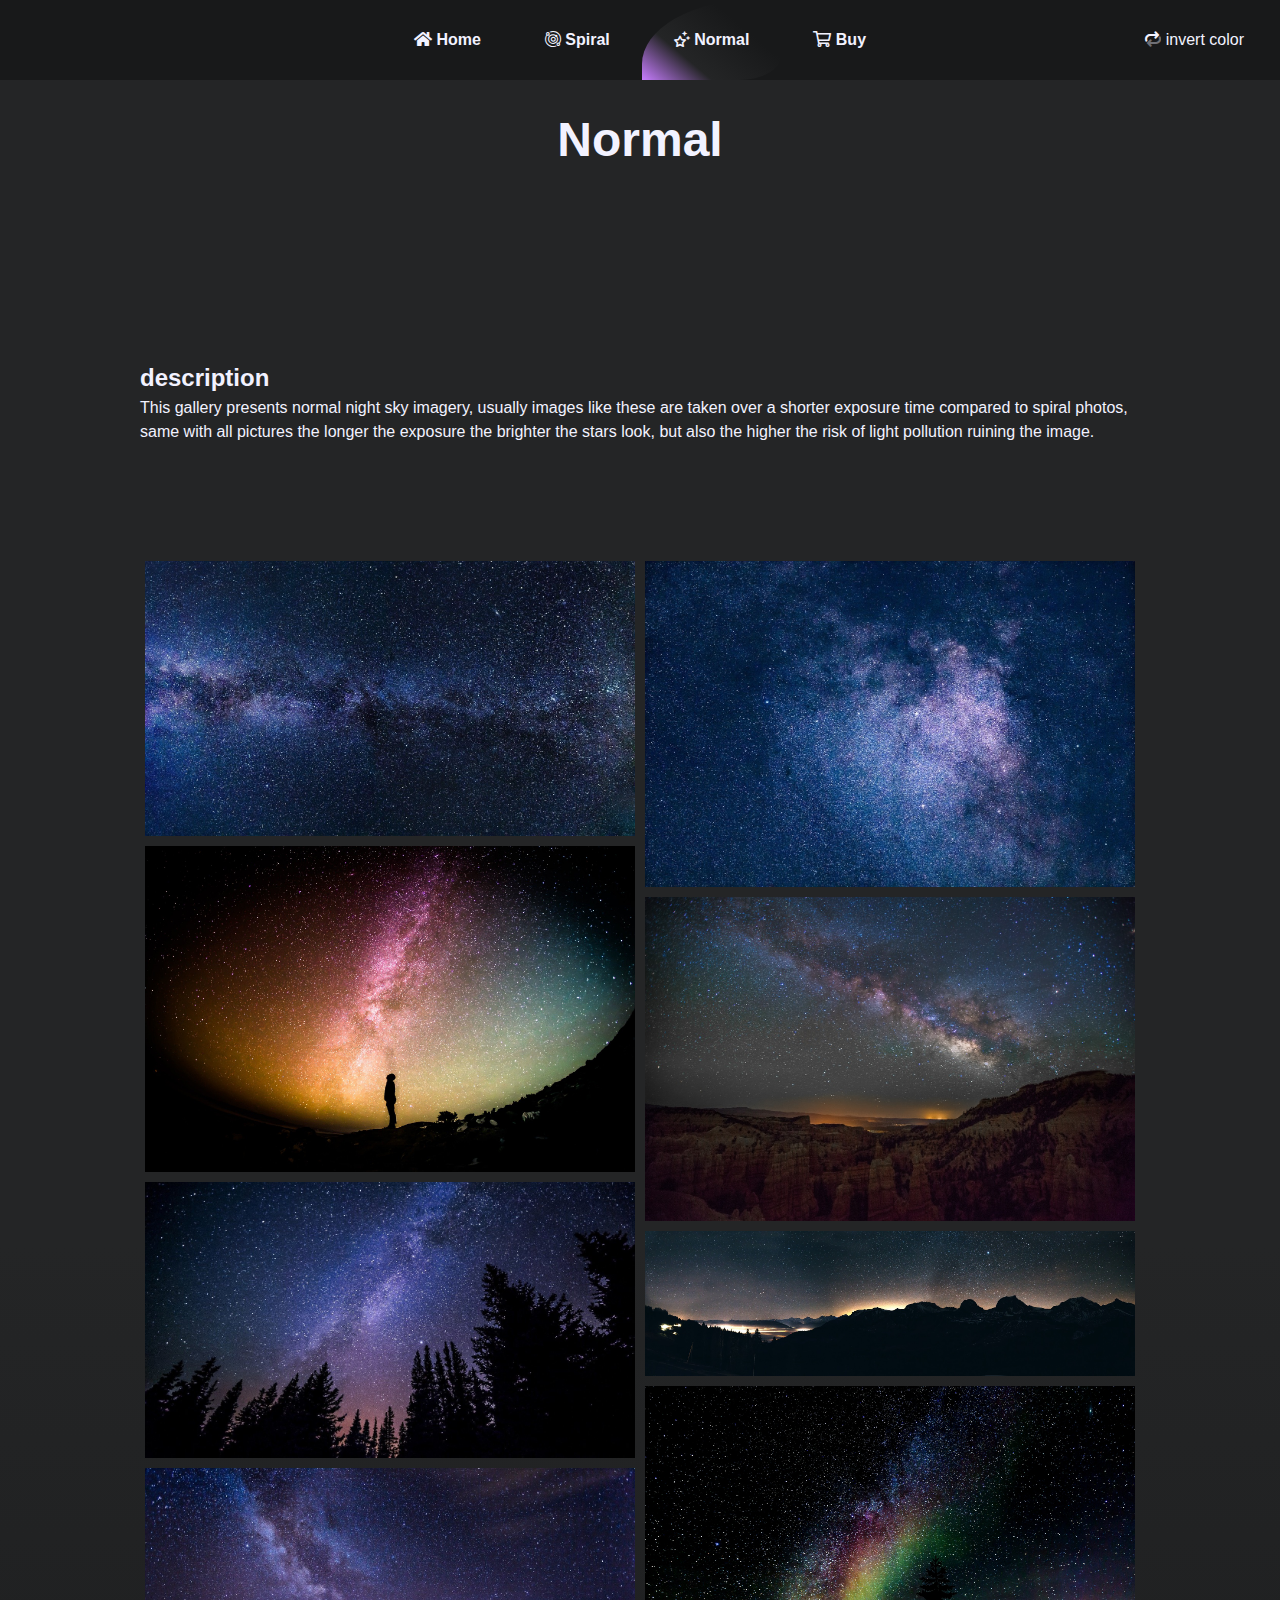
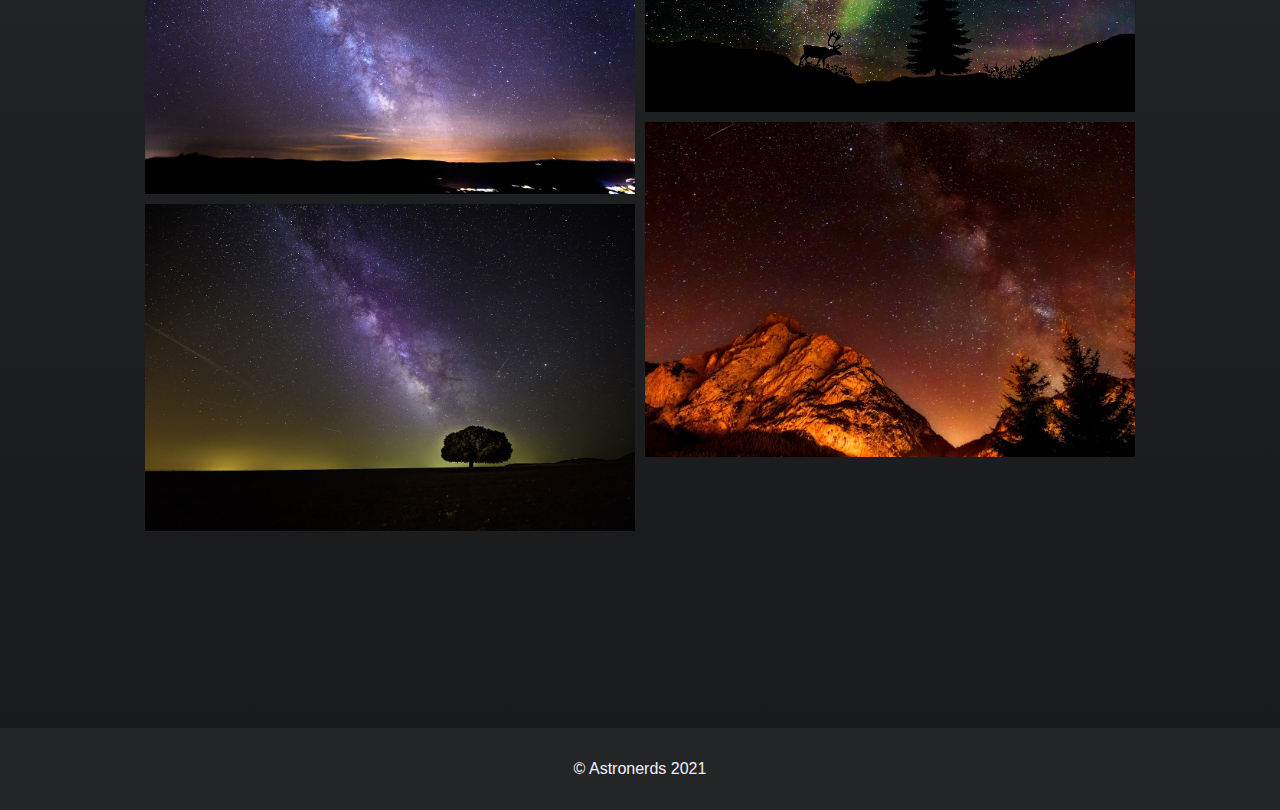
<file: normal-gallery.html>
<!DOCTYPE html>
<html lang="en">
    <head>
        <meta charset="UTF-8" />
        <meta http-equiv="X-UA-Compatible" content="IE=edge" />
        <meta
            name="viewport"
            content="width=device-width, initial-scale=1.0"
        />
        <title>Astronerds</title>
        <link rel="stylesheet" href="./css/main.css" />
        <link rel="stylesheet" href="./css/normal.css" />
        <script src="./js/add-head-links.js"></script>
    </head>
    <body>
        <nav id="nav-menu"></nav>

        <header>
            <h1>Normal</h1>
        </header>

        <main>
            <section class="desc">
                <h2>description</h2>
                <p>
                    This gallery presents normal night sky imagery, usually
                    images like these are taken over a shorter exposure time
                    compared to spiral photos, same with all pictures the longer
                    the exposure the brighter the stars look, but also the
                    higher the risk of light pollution ruining the image.
                </p>
            </section>

            <div class="flex-gallery gallery">
                <div class="inner-flex-gallery">
                    <div class="flex-cell">
                        <img
                            src="./images/normal/n1.jpg"
                            alt="normal sky image"
                            class="cell-img"
                            width="1280"
                            height="719"
                        />
                        <p class="img-name">normal 1</p>
                    </div>
                    <div class="flex-cell">
                        <img
                            src="./images/normal/n2.jpg"
                            alt="normal sky image"
                            class="cell-img"
                            width="1920"
                            height="1280"
                        />
                        <p class="img-name">normal 2</p>
                    </div>
                    <div class="flex-cell">
                        <img
                            src="./images/normal/n3.jpg"
                            alt="normal sky image"
                            class="cell-img"
                            width="1280"
                            height="719"
                        />
                        <p class="img-name">normal 3</p>
                    </div>
                    <div class="flex-cell">
                        <img
                            src="./images/normal/n4.jpg"
                            alt="normal sky image"
                            class="cell-img"
                            width="1280"
                            height="853"
                        />
                        <p class="img-name">normal 4</p>
                    </div>
                    <div class="flex-cell">
                        <img
                            src="./images/normal/n5.jpg"
                            alt="normal sky image"
                            class="cell-img"
                            width="1280"
                            height="854"
                        />
                        <p class="img-name">normal 5</p>
                    </div>
                </div>
                <div class="inner-flex-gallery">
                    <div class="flex-cell">
                        <img
                            src="./images/normal/n6.jpg"
                            alt="normal sky image"
                            class="cell-img"
                            width="1280"
                            height="853"
                        />
                        <p class="img-name">normal 6</p>
                    </div>
                    <div class="flex-cell">
                        <img
                            src="./images/normal/n7.jpg"
                            alt="normal sky image"
                            class="cell-img"
                            width="1280"
                            height="847"
                        />
                        <p class="img-name">normal 7</p>
                    </div>
                    <div class="flex-cell">
                        <img
                            src="./images/normal/n8.jpg"
                            alt="normal sky image"
                            class="cell-img"
                            width="1920"
                            height="567"
                        />
                        <p class="img-name">normal 8</p>
                    </div>
                    <div class="flex-cell">
                        <img
                            src="./images/normal/n9.jpg"
                            alt="normal sky image"
                            class="cell-img"
                            width="1920"
                            height="1279"
                        />
                        <p class="img-name">normal 9</p>
                    </div>
                    <div class="flex-cell">
                        <img
                            src="./images/normal/n10.jpg"
                            alt="normal sky image"
                            class="cell-img"
                            width="1280"
                            height="874"
                        />
                        <p class="img-name">normal 10</p>
                    </div>
                </div>
            </div>
        </main>

        <footer>
            <p>&copy; Astronerds 2021</p>
        </footer>
    </body>
</html>
</file>
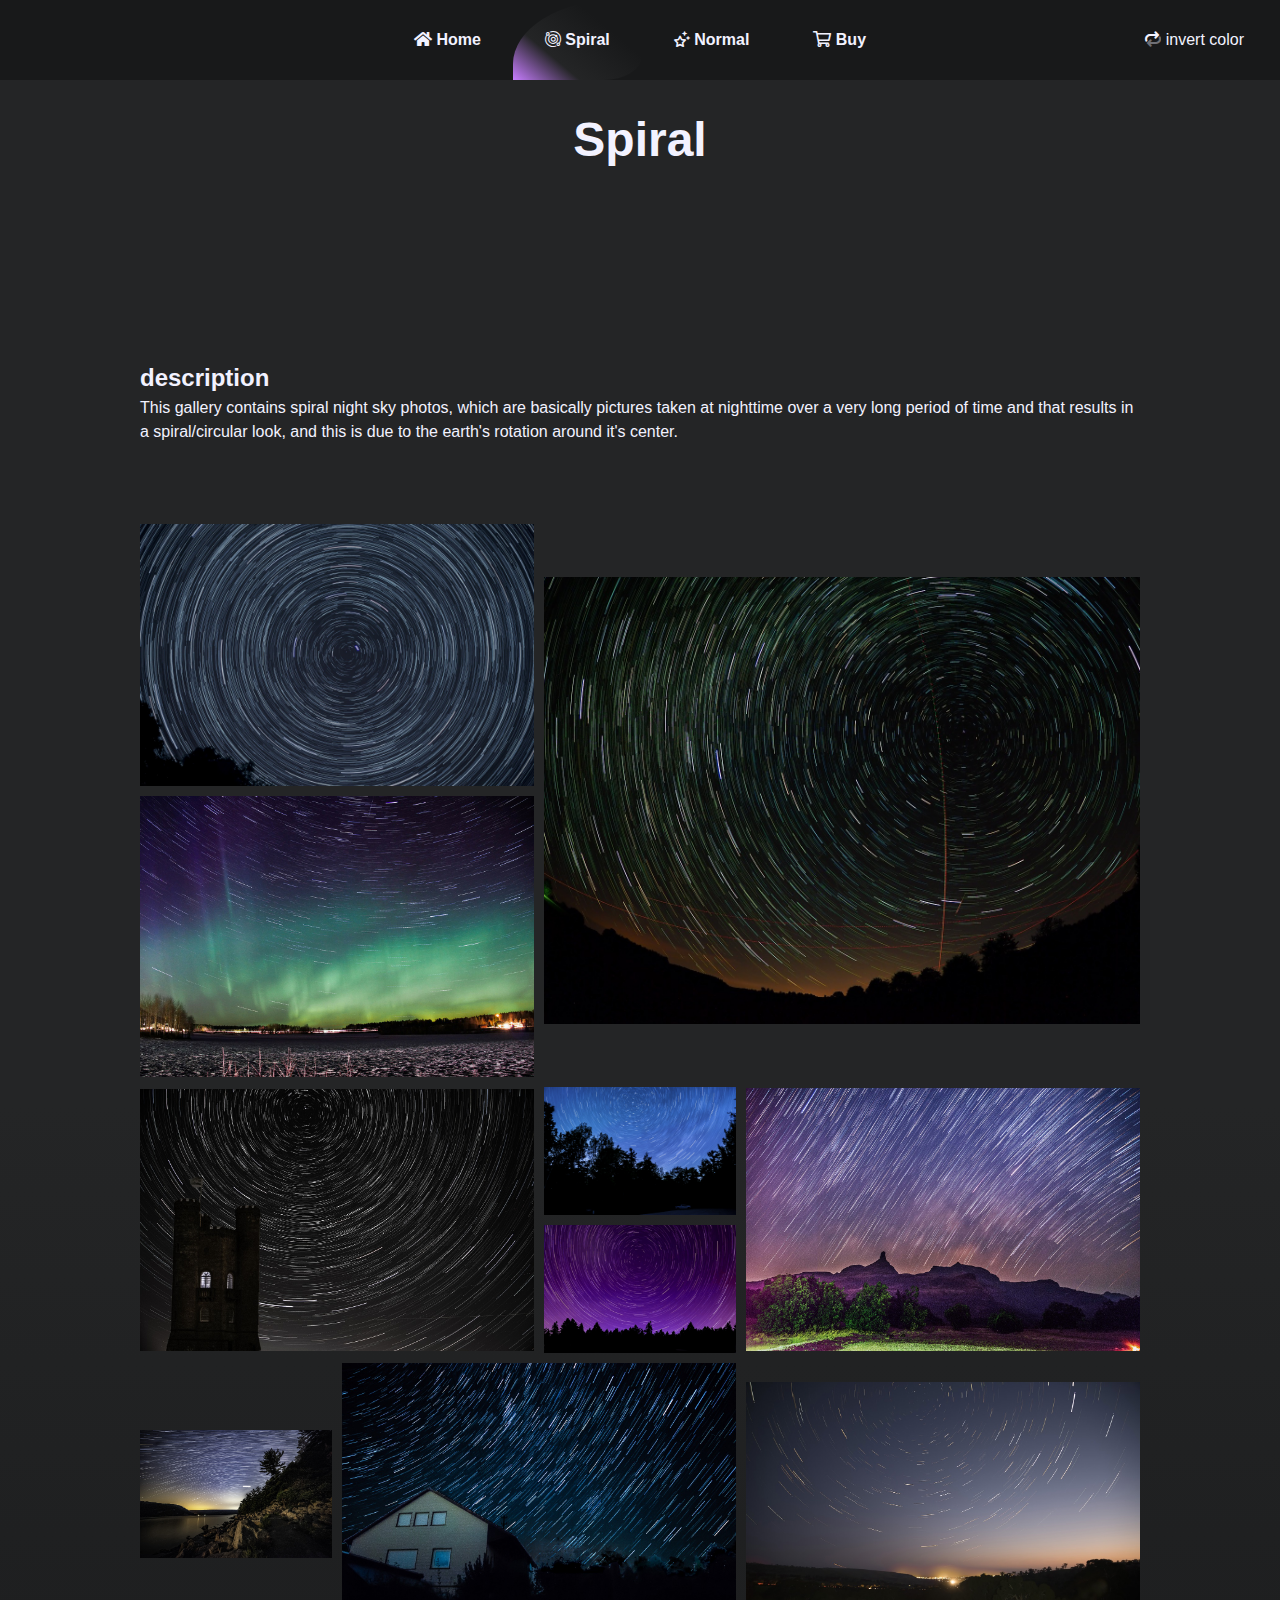
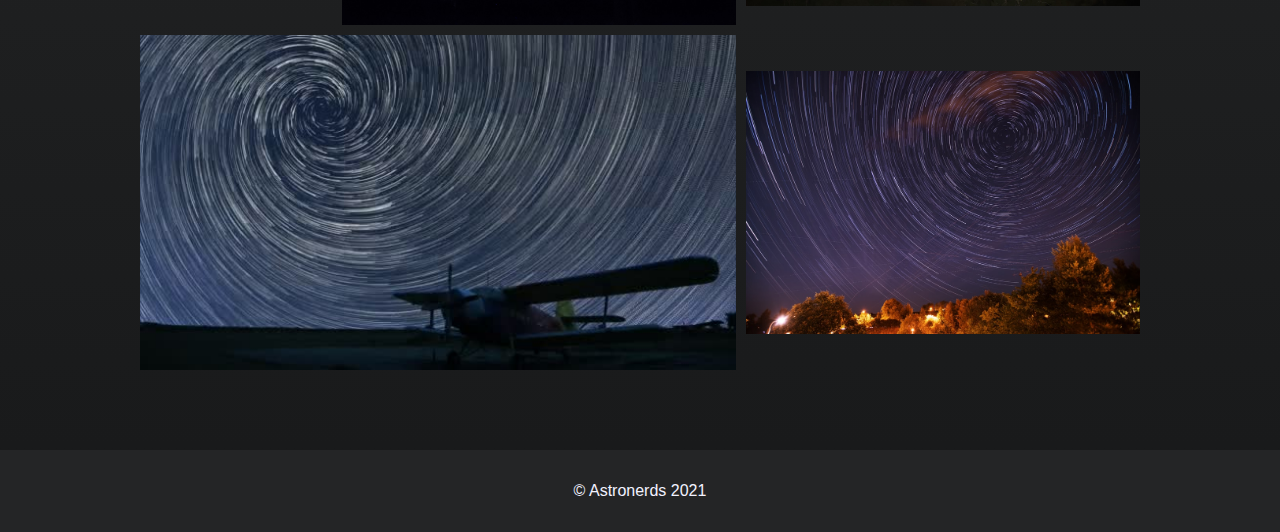
<file: spiral-gallery.html>
<!DOCTYPE html>
<html lang="en">
    <head>
        <meta charset="UTF-8" />
        <meta http-equiv="X-UA-Compatible" content="IE=edge" />
        <meta
            name="viewport"
            content="width=device-width, initial-scale=1.0"
        />

        <title>Astronerds</title>
        <link rel="stylesheet" href="./css/main.css" />
        <link rel="stylesheet" href="./css/spiral.css" />
        <script src="./js/add-head-links.js"></script>
    </head>
    <body>
        <nav id="nav-menu"></nav>

        <header>
            <h1>Spiral</h1>
        </header>

        <main>
            <section class="desc">
                <h2>description</h2>
                <p>
                    This gallery contains spiral night sky photos, which are
                    basically pictures taken at nighttime over a very long
                    period of time and that results in a spiral/circular look, 
                    and this is due to the earth's rotation around it's center.
                </p>
            </section>
            <div class="grid-gallery gallery">
                <div class="s1">
                    <img
                        class="grid-img"
                        src="./images/spiral/s1.jpg"
                        alt="spiral night sky photo"
                        width="1920"
                        height="1280"
                    />
                    <p class="img-name">spiral 1</p>
                </div>
                <div class="s2">
                    <img
                        class="grid-img"
                        src="./images/spiral/s2.jpg"
                        alt="spiral night sky photo"
                        width="1280"
                        height="960"
                    />
                    <p class="img-name">spiral 2</p>
                </div>
                <div class="s3">
                    <img
                        class="grid-img"
                        src="./images/spiral/s3.jpg"
                        alt="spiral night sky photo"
                        width="1280"
                        height="912"
                    />
                    <p class="img-name">spiral 3</p>
                </div>
                <div class="s4">
                    <img
                        class="grid-img"
                        src="./images/spiral/s4.jpg"
                        alt="spiral night sky photo"
                        width="1280"
                        height="854"
                    />
                    <p class="img-name">spiral 4</p>
                </div>
                <div class="s5">
                    <img
                        class="grid-img"
                        src="./images/spiral/s5.jpg"
                        alt="spiral night sky photo"
                        width="1920"
                        height="1281"
                    />
                    <p class="img-name">spiral 5</p>
                </div>
                <div class="s6">
                    <img
                        class="grid-img"
                        src="./images/spiral/s6.jpg"
                        alt="spiral night sky photo"
                        width="1280"
                        height="853"
                    />
                    <p class="img-name">spiral 6</p>
                </div>
                <div class="s7">
                    <img
                        class="grid-img"
                        src="./images/spiral/s7.jpg"
                        alt="spiral night sky photo"
                        width="1280"
                        height="853"
                    />
                    <p class="img-name">spiral 7</p>
                </div>
                <div class="s8">
                    <img
                        class="grid-img"
                        src="./images/spiral/s8.jpg"
                        alt="spiral night sky photo"
                        width="1280"
                        height="727"
                    />
                    <p class="img-name">spiral 8</p>
                </div>
                <div class="s9">
                    <img
                        class="grid-img"
                        src="./images/spiral/s9.jpg"
                        alt="spiral night sky photo"
                        width="1280"
                        height="854"
                    />
                    <p class="img-name">spiral 9</p>
                </div>
                <div class="s10">
                    <img
                        class="grid-img"
                        src="./images/spiral/s10.jpg"
                        alt="spiral night sky photo"
                        width="1280"
                        height="850"
                    />
                    <p class="img-name">spiral 10</p>
                </div>
                <div class="s11">
                    <img
                        class="grid-img"
                        src="./images/spiral/s11.jpg"
                        alt="spiral night sky photo"
                        width="608"
                        height="342"
                    />
                    <p class="img-name">spiral 11</p>
                </div>
                <div class="s12">
                    <img
                        class="grid-img"
                        src="./images/spiral/s12.jpg"
                        alt="spiral night sky photo"
                        width="1000"
                        height="667"
                    />
                    <p class="img-name">spiral 12</p>
                </div>
            </div>
        </main>

        <footer>
            <p>&copy; Astronerds 2021</p>
        </footer>
    </body>
</html>
</file>
<file: css/main.css>
/* #region all sizes */

/* import a google font */
@import url('https://fonts.googleapis.com/css2?family=Akaya+Kanadaka&display=swap');
/* init page */
* {
    padding: 0;
    margin: 0;
    box-sizing: border-box;
}
/* init variables */
:root {
    --primary-color: #242526;
    --primary-dark-color: #18191A;
    --primary-light-color: #3A3B3C;
    --secondary-color: #E4E6EB;
    --secondary-dark-color: #B0B3B8;
    --on-primary: #f2f2ff;
    --on-secondary: #101010;
    --purple-very-dark: #240046;
    --purple-dark: #3c096c;
    --purple: #5a189a;
    --purple-light: #7b2cbf;
    --purple-very-light: #c77dff;
    /* --on-primary: 0d0d00;
    --primary-dark-color: #e7e6e5;
    --primary-color: #dbdad9;
    --primary-light-color: #c5c4c3;
    --secondary-color: #e4e6eb;
    --secondary-dark-color: #b0b3b8;
    --purple-very-dark: #dbffb9;
    --purple-dark: #c3f693;
    --purple: #a5e765;
    --purple-light: #84d340;
    --purple-very-light: #388200; */
    --nav-height: 5rem;
    background-color: var(--primary-dark-color);
    /* disable user select */
    -webkit-user-select: none;
    -khtml-user-select: none;
    -moz-user-select: none;
    -o-user-select: none;
    user-select: none;
    /* enable user select */
    /* -webkit-user-select: text;
    -khtml-user-select: text;
    -moz-user-select: text;
    -o-user-select: text;
    user-select: text; */
}

/* set main body to all pages*/
body {
    font-family:Arial, Helvetica, sans-serif;
    color: var(--on-primary);
    /* invert color */
    background: linear-gradient(0deg, var(--primary-dark-color), var(--primary-color) 50%);
    min-height: 100vh;
    width: 100%;
    display: flex;
    flex-direction: column;
    align-items: center;
    justify-content: center;
    /* hide scrollbars for IE, Edge and Firefox */
    -ms-text-overflow: none;
    /*set text that will not fit in the box */
    text-overflow: clip; 
    scrollbar-width: none;
}

body::-webkit-scrollbar {
    /* hide scrollbars for Chrome */
    display: none;
}

/*make header at center on small screens*/
header {
    width: 100%;
    display: flex;
    justify-content: center;
  }
  
/*invert color button */
.invert-color {
  position: absolute;
  top: 50%;
  transform: translateY(-50%);
  right: 20px;
  font-size: 1rem;
  cursor: pointer;
  height: var(--nav-height);
  padding: 0 1rem;
  display: flex;
  justify-content: center;
  align-items: center;
}
.invert-color:hover {
    background-color: var(--primary-light-color);
}

/*invert color button icon*/
.fa-repeat {
    margin-right: 5px;
}

h1 {
    font-size: 3em;
    font-family: 'Trebuchet MS', 'Lucida Sans Unicode', 'Lucida Grande', 'Lucida Sans', Arial, sans-serif;
}

/*re align the text section first */
main {
    width: 90%;
    max-width: 1000px;
    line-height: 1.5;
    flex: 1;    /* keep footer at the bottom */
}
footer {
    width: 100%;
    height: auto;
    background-color: var(--primary-color);
    display: flex;
    justify-content: center;
    align-items: center;
}
footer p {
    padding: 1rem;
    margin: 1rem 0;
}

/* #region top navigation menu */
nav {
    z-index: 1000;
    width: 100%;
    height: var(--nav-height);
    background-color: var(--primary-dark-color);
    display: flex;
    justify-content: center;
    align-items: center;
    position: fixed;
    top: 0;
}

/*top navigation menu*/
.nav-list {
    list-style: none;
    display: flex;
    justify-content: center;
}
.nav-link {
    color: var(--on-primary);
    font-size: 1em;
    font-weight: bold;
    text-decoration: none;
    display: inline-block;
    line-height: var(--nav-height);
}
.nav-link:hover {
    background: linear-gradient(40deg, var(--secondary-color), var(--primary-color) 30%, var(--primary-dark-color) 70%);
    border-top-left-radius: 80%;
    border-bottom-right-radius: 30%;
    transition: 0.3s;
}

/*gallery image names on click */
.img-name {
    /* image name to show on hover */
    display: block;
    position: absolute;
    top: 50%;
    left: 50%;
    transform: translateX(-50%) translateY(-50%);
    opacity: 0;
    width: calc(100% - 20px);   /* for normal gallery only small screens*/
    background-color: rgba(128, 128, 128, 0.2);    
    text-align: center;
    padding: 5px;
}




/* #endregion navigation menu */
/* #endregion all sizes */
/* #region small  */
@media (max-width: 768px) {
    :root {
        --nav-height: 4rem;
    }
    body {
        font-size: 0.8rem;
    }
    /* does not make change*/
    header {
        z-index: 100;
        position: fixed;
        top: 0;
        left: 0;
        height: var(--nav-height);
        background-color: var(--primary-dark-color);
    }
    /*set invert button at bottom on side menu*/
    .invert-color {
        position: absolute;
        top: 90%;
        right: 0;
        font-size: 0.8rem;
        cursor: pointer;
        height: 3rem;
        width: 100%;
        display: flex;
        justify-content: center;
        align-items: center;
    }

    h1 {
        margin: 0.5rem;
    }

    /*re align the text*/
    main {
        font-size: 1.15em;
        text-align: justify;
        padding: 0rem 1rem 3rem 1rem;
        /*quick height fix*/
        position: relative;
        top: var(--nav-height);
    }

    /*reposition the menu nav*/
    nav {
        z-index: 1000;
        width: auto;
        height: 100vh;
        flex-direction: column;
        justify-content: flex-start;
        position: fixed;
        /*otherwise items goes to deep in the side*/
        right: -2000px;
        top: 0;
        /* box-shadow: 200px 0 200px 100vw rgba(200, 200, 200, 0.7); */
        box-shadow: 0 0 20px 2px var(--purple-very-light);
    }
    /*set col on nav*/
    .nav-list {
        flex-direction: column;
        width: 100%;
    }
    /*correct the sizes*/
    .nav-link {
        display: inline-block;
        width: 100%;
        font-size: 1.3em;
        padding: 0 1rem;
        align-self: flex-start;
    }
    .nav-link:active {
        background-color: var(--secondary-color);
        color: var(--primary-dark-color);
    }

    /*correct the icons*/
    .fa-bars, .fa-times {
        display: block;
        font-size: 40px;
        width: 5rem;
        height: 5rem;
        text-align: center;
        padding:1rem;
    }

    /* open menu button */
    .fa-bars {
        position: fixed;
        top: 0;
        right: 0;
    }
    /* close menu button */
    .fa-times {
        margin: 1rem 1rem 3rem 1rem;
    }
  }

/* #endregion small */
/* #region medium */
@media (min-width: 769px) and (max-width: 1200px) {

    body {
        /* to prevent jumping of elements when js insert nav menu */
        margin-top: var(--nav-height);
        /* min-height: calc(100vh - var(--nav-height)); */
        }
        
    nav {
        left: 0;    /* to cancel right: -2000px which hides the menu on phones*/
    }

    .nav-link {
        padding: 0 2rem;
    }
    
    .fa-bars, .fa-times {
        display: none;      /* remove nav menu controls */
    }
    
}

/* #endregion medium */


/* #region large */
@media (min-width: 1201px) {

    body {
    /* to prevent jumping of elements when js insert nav menu */
    margin-top: var(--nav-height);
    /* min-height: calc(100vh - var(--nav-height)); */
    }

    nav {
        left: 0;    /* to cancel right: -2000px which hides the menu on phones*/
    }

    .nav-link {
        padding: 0 2rem;
    }

    .fa-bars, .fa-times {
        display: none;
    }


}

/* #endregion large */
</file>
<file: css/index.css>
/* #region all sizes */

/* make flexible items of sections */
section {
    display: flex;
    flex-direction: column;
    align-items: center;
    margin: 2rem 0;
}

/* main image */
.main-bg {
    position: absolute;
    top: 50%;
    left: 50%;
    /*reposition the title*/
    transform: translate3d(-50%, -50%, 0);
    width: 100vw;
    height: 100%;
    background: linear-gradient(
        0deg,
        var(--primary-dark-color),
        var(--primary-color) 50%
    );
    z-index: 0;
}

/*text z index*/
main * {
    z-index: 10;
}

main p {
    margin-top: 1rem;
    margin-bottom: 3rem;
    font-size: 1.2em;
}
h2 {
    /* outline: 2px solid lime; */
    text-align: center;
    font-family: monospace;
    font-size: 2.5em;
    margin: 1rem 0;
}
h3 {
    margin: 6rem 0 1rem;
}
h4 {
    margin: 4rem 0 1rem;
}
/*code snippets*/
code {
    background-color: rgba(128, 128, 128, 0.1);
    width: 90%;
    margin: 0 auto;
    display: block;
    padding: 3rem 1rem;
}
pre {
    width: fit-content;
}

/* #endregion all sizes */
/* #region small */
@media (max-width: 768px) {
    :root {
        --nav-height: 4rem;
    }
    main {
        position: relative;
        top: 100vh;
    }
    .bg-div {
        width: 100%;
        height: calc(100vh - var(--nav-height)); /* remove nav bar height */
        position: fixed; /* we don't want it to scroll */
        top: var(--nav-height);/*set it on top*/
    }
    .bg-img {
        display: block;
        width: 100%;
        height: 100%;
        object-fit: cover;/*fill the block*/
    }
    /* #region moving star animation and quote */
    /* this section includes a quote and an animation of a moving star, this section shows only on small screens */
    .bg-star {
        /* the star styling with a changing size animation */
        width: 7rem;
        height: 7rem;
        opacity: 0.6;
        background: radial-gradient(
            circle,
            rgba(255, 255, 255, 1) 10%,
            rgba(128, 0, 128, 0.9) 40%,
            rgba(128, 0, 128, 0.3) 60%
        );
        box-shadow: 0 0 20px 40px rgba(128, 0, 128, 0.3);
        border-radius: 50%;
        animation: change-size 30s linear infinite;
    }
    /* the star container*/
    .bg-star-outer {
        /* the star container for circular movement */
        position: fixed;
        top: 15%;
        left: 15%;
        animation: moving-star 30s ease-in-out infinite;
    }

    /*animation*/
    @keyframes moving-star {
        from {
            transform: rotate(0deg) translateX(-100px) rotate(0deg);
        }
        to {
            transform: rotate(360deg) translateX(-100px) rotate(-360deg);
        }
    }

    @keyframes change-size {
        0% {
            opacity: 0.6;
        }
        50% {
            opacity: 0.9;
            transform: scale(1.7);
        }
    }
    /*qoute appers on smaller screens*/
    .bg-quote {
        /* a quote placed on bottom right */
        position: fixed;
        top: 70%;
        left: 90%;
        transform: translateX(-90%) translateY(-70%);
        font-family: 'Akaya Kanadaka', cursive;
        font-size: 1.5rem;
        text-shadow: 1px 1px var(--primary-color);
        color: var(--primary-dark-color);
    }

    /* #endregion moving star animation and quote */
    code {
        width: calc(100vw - 20px);
        overflow-x: auto;
    }
    pre {
        width: min-content;
        overflow-x: auto;
    }
    footer {
        position: relative;
        top: 100vh;
    }
}

/* #endregion small */
/* #region medium&large */
@media (min-width: 769px) {
     /*reposition the footer*/
    main,
    footer {
        position: relative;
        top: 100vh;
        display: flex;
        flex-direction: column;
        justify-content: center;
        align-items: center;
        z-index: 500;
    }

    /*animation hide on smaller screens*/
    .bg-star-outer,
    .bg-quote {
        display: none;
    }
    .bg-div {
        position: fixed;
        top: var(--nav-height);
        height: calc(100vh - var(--nav-height)); /* remove nav bar height */
        width: 100%;
        max-width: 1920px;
    }
    .bg-img {
        display: block;
        width: 100%;
        height: 100%;
        object-fit: cover;
    }
  /*reposition the title*/
    header {
        position: fixed;
        top: 15%;
        left: 50%;
        transform: translateX(-50%) translateY(-15%);
        background-color: transparent;
        z-index: 100;
    }

    h3 {
        align-self: flex-start;
        font-size: 1.5rem;
        font-weight: 500;
        font-family: -apple-system, BlinkMacSystemFont, 'Segoe UI', Roboto,
            Oxygen, Ubuntu, Cantarell, 'Open Sans', 'Helvetica Neue', sans-serif;
    }
    footer {
        width: 100%;
    }
}

/* #endregion medium&large */
</file>
<file: css/buy.css>
/* #region all sizes */

main {
    width: 100%;
}

.form-section {
    margin: 2rem 0 10rem;
    /*all the flexible items be the same length*/
    flex: 1;
}

/*fields input*/
fieldset {
    width: auto;
    margin: 4rem 0;
    padding: 3rem 1rem;
    border-radius: 20px;
    border: none;
}

/* shipping info title and line*/
legend {
    font-size: 3rem;
    text-align: center;
    width: 80%;
    padding-bottom: 2rem;
    border-bottom: 2px solid white;
}

/*radio buttons sections*/
.shipping-method {
    padding: 6rem 0 2rem;
}

/*radio button transform*/
.shipping-method div label {
    font-size: 1.35rem;
    padding: 0.75rem;
    border-radius: 5px;
    background: radial-gradient(circle, var(--primary-dark-color), var(--primary-color));
    cursor: pointer;
    /* on small screen, labels have larger height
    this is to align text inside them */
    display: flex;
    justify-content: flex-start;
    align-items: center;
    margin-bottom: 1rem;
}
.shipping-method input:checked + label {
    border: 1px solid var(--purple);
    border-radius: 20px;
    background: linear-gradient(45deg, var(--purple), transparent);
    transition: 1s;
}
/*radio button paragrah*/
.shipping-method p {
    display: block;
    border-bottom: 1px solid white;
    padding-bottom: 1rem;
    margin-bottom: 2rem;
    width: fit-content;
    font-size: 2rem;
}
.shipping-method div input {
    display: none;  /* hide/remove radio button circle */
}


/*payment info and submit buuton styles*/
.buy-form .submit-btn {
    background-color: var(--purple-very-light);
    background: linear-gradient(70deg, var(--purple), var(--purple-very-light) );
    border: none;
    width: 100%;
    height: 3.5rem;
    margin-top: 5rem;
    color: var(--on-primary);
    font-weight: bold;
    font-size: 2rem;
    cursor: pointer;
}
.submit-btn:hover, .submit-btn:active {
    opacity: 0.8;
    transition: 0.3s;
}

/*align cvv code to right*/
.cvv div {
    display: flex;
    flex-direction: row;
    justify-content: space-between;
    max-width: fit-content;
}
.cvv-icon {
    width: 3rem;
    height: auto;
    filter: invert();   /* invert from black (image color) to white */
    margin-left: 1rem;
}

/* #endregion all sizes */
/* #region small */

@media (max-width: 768px) {

    .buy-form div {
        width: 100%;
    }
    /*first section of form*/
    legend {
        font-size: 2rem;
    }
    fieldset {
        display: flex;
        flex-direction: column;
        justify-content: center;
        align-items: center;
    }
    fieldset div {
        display: flex;
        flex-direction: column;
        align-items: center;
        justify-content: center;
    }
    label {
        font-size: 1.25rem;
    }
    input, select {
        background-color: var(--primary-light-color);
        color: var(--on-primary);
        display: block;
        width: 80%;
        height: 2rem;
        margin-bottom: 2rem;
        border-radius: 5px;
        border: none;
        padding: 0.5rem;
    }
    /*second section of form*/
    .buy-form i {
        margin-right: 0.5rem;
    }
    .shipping-method div {
        display: flex;
        align-items: center;
    }
    .shipping-method p {
        font-size: 1.35rem;
        text-align: center;
    }
    .shipping-method div label {
        font-size: 1rem;
        height: 5rem;
        width: 100%;
    }
}

/* #endregion small */
/* #region medium&large */
@media (min-width: 769px) {

      /*first section of form*/
    .buy-form {
        width: 100%;
        padding: 2rem;
        font-size: 1.5rem;
        font-family: -apple-system, BlinkMacSystemFont, 'Segoe UI', Roboto,
            Oxygen, Ubuntu, Cantarell, 'Open Sans', 'Helvetica Neue', sans-serif;
    }

    input,
    select {
        background-color: var(--primary-light-color);
        color: var(--on-primary);
        display: block;
        width: 30%;
        height: 3rem;
        padding: 0.5rem 1rem;
        margin-bottom: 1.5rem;
        border: none;
        border-radius: 5px;
    }
    label {
        font-size: 2rem;
        font-family: monospace;
    }
    .fullname {
        width: 100%;
        display: flex;
    }
    .fullname input {
        width: 80%;
    }
    .fname,
    .lname {
        display: flex;
        flex-direction: column;
        width: 100%;
    }
    .email input {
        width: 60%;
    }
    .phone-number label {
        display: block;
    }
    .phone-number select {
        width: 25%;
    }
    .phone-number input, .phone-number select {
        display: inline-block;
        height: 3.5rem;
    }
    input::placeholder {
        opacity: 0.5;
    }
    /*second section of form*/
    .buy-form i {
        margin-right: 1rem;
    }
    .exp-cvv {
        display: flex;
        width: 100%;
    }
    .exp-cvv div {
        width: 100%;
        position: relative;
    }
    .exp-date input {
        width: 60%;
    }
    .payment-info input {
        width: 50%;
    }

}

/* #endregion medium&large */
</file>
<file: css/normal.css>
/* #region all sizes */
/* #endregion all sizes */
/* #region small */

/**/
@media (max-width: 768px) {
    /*set items to be flexible*/
    main {
        display: flex;
             /*set galllery col direction*/
        flex-direction: column;
        justify-content: center;
        align-items: center;
        width: 100%;
        padding: 0;
    }
    /*description of the gallery*/
    .desc {
        margin-top: 3rem;
        padding: 0 1.25rem;
    }
    /*gallery for small devices*/
    .flex-gallery {
        margin: 5rem 0 ;
        display: flex;
        /*set galllery col direction*/
        flex-direction: column;
        align-items: center;
    }
     /*cell */
    .flex-cell {
        position: relative;
        padding: 5px 10px;
    }
     /*image */ 
    .cell-img {
        display: block;
        width: 100%;
        height: auto;
    }
    /*set animitaion on hover*/
    .flex-cell:hover .img-name  {
        font-family: 'Akaya Kanadaka', cursive;
        font-size: 1.2rem;
        opacity: 1;
        transition: 1s;
    }
    .flex-cell:hover .cell-img {
        opacity: 0.5;
        transition: 0.5s;
    }
}

/* #endregion small */
/* #region medium&large */
@media (min-width: 769px) {
    /*re align description*/
    main, .desc {
        margin: 5rem 0;
    }
   /*gallery set col direction*/
   /*gallery for big devices*/
    .flex-gallery {
        display: flex;
        flex-wrap: wrap;
        flex-direction: column;
        margin: 7rem 0;
        width: 100%;
        /*divide in two columns*/
        max-height: 2000px;
    }
    /*gallery make it hold the colunms*/
    .inner-flex-gallery {
        display: flex;
        flex-direction: column;
        max-width: 50%;
    }
    /*cell */
    .flex-cell {
        position: relative;
        width: 100%;
        padding: 5px;
    }
   /*image */
    .cell-img {
        display: block;
        width: 100%;
        height: auto;
    }
     /*set animitaion on hover*/
    .flex-cell:hover .img-name  {
        font-family: 'Akaya Kanadaka', cursive;
        font-size: 1.2rem;
        width: calc(100% - 10px);
        opacity: 1;
        transition: 1s;
    }
    .flex-cell:hover .cell-img {
        opacity: 0.5;
        transition: 0.5s;
    }
}

/* #endregion medium&large */
</file>
<file: css/spiral.css>
/* #region all sizes */

.img-name {
    /*image caption*/
    /* img-name width in this (spiral) gallery is different from the width in normal */
    width: 100%;
}

/* #endregion all sizes */
/* #region small */
@media (max-width: 768px) {

    /*gallery page*/
    main {
        width: 100%;
        padding: 0;
        margin: 0;
    }
  /*description of the gallery*/
    .desc {
        margin: 3rem 0;
        padding: 0 1.25rem;
    }
    /*gallery for small devices*/
    .grid-gallery {
        display: grid;
        grid-template-columns: 1fr;
        grid-auto-rows: auto;
        row-gap: 1rem;
        margin: 5rem 0;
    }
    /* div container */
    .grid-gallery div {
        position: relative;
        width: 100%;
        height: auto;
    }
    /* img */
    .grid-img {
        display: block;
        width: 100%;
        height: auto;
    }
    .grid-gallery div:hover .img-name  {
        font-family: 'Akaya Kanadaka', cursive;
        font-size: 1.2rem;
        opacity: 1;
        transition: 1s;
    }
    .grid-gallery div:hover .grid-img {
        opacity: 0.5;
        transition: 0.5s;
    }
}
    
/* #endregion small */
/* #region medium&large */

@media (min-width: 769px) {    

      /*description of the gallery*/
    main, .desc {
        margin: 5rem 0;
    }
    /*gallery for big devices*/
    .grid-gallery {
        display: grid; 
        grid-auto-rows: auto;
        grid-auto-columns: auto;
        align-items: center;    /* aligns items vertically inside each cell */
        justify-items: center;  /* aligns items horizontally inside each cell */
        gap: 10px 10px; 
        /*just to be sure unused*/
        justify-content: center;    /* aligns entire grid horizontally */
    }

    /*divide area*/
    /*start row, start column, end row, end column*/
    .s1 { grid-area: 1 / 1 / 3 / 3; }
    .s2 { grid-area: 1 / 3 / 5 / 6; }
    .s3 { grid-area: 3 / 1 / 5 / 3; }
    .s4 { grid-area: 5 / 4 / 7 / 6; }
    .s5 { grid-area: 5 / 3 / 6 / 4; }
    .s6 { grid-area: 6 / 3 / 7 / 4; }
    .s7 { grid-area: 5 / 1 / 7 / 3; }
    .s8 { grid-area: 7 / 4 / 9 / 6; }
    .s9 { grid-area: 7 / 1 / 9 / 2; }
    .s10 { grid-area: 7 / 2 / 9 / 4; }
    .s11 { grid-area: 9 / 1 / 13 / 4; }
    .s12 { grid-area: 9 / 4 / 13 / 6; }

     /*divide area*/
     
    /*
    1 1 2 2 2
    1 1 2 2 2
    3 3 2 2 2
    3 3 2 2 2
    7 7 5 4 4
    7 7 6 4 4
    9 10 10 8 8
    9 10 10 8 8
    11 11 11 12 12
    11 11 11 12 12
    11 11 11 12 12
    11 11 11 12 12
    */

    /* div container */
    .grid-gallery div {
        position: relative;
    }
    /* img */
    .grid-img {
        display: block;
        width: 100%;
        height: auto;
    }
    .grid-gallery div:hover .img-name  {
        font-family: 'Akaya Kanadaka', cursive;
        font-size: 1.2rem;
        opacity: 1;
        transition: 1s;
    }

    .grid-gallery div:hover .grid-img {
        opacity: 0.5;
        transition: 0.5s;
    }

}


/* #endregion medium&large */
</file>
